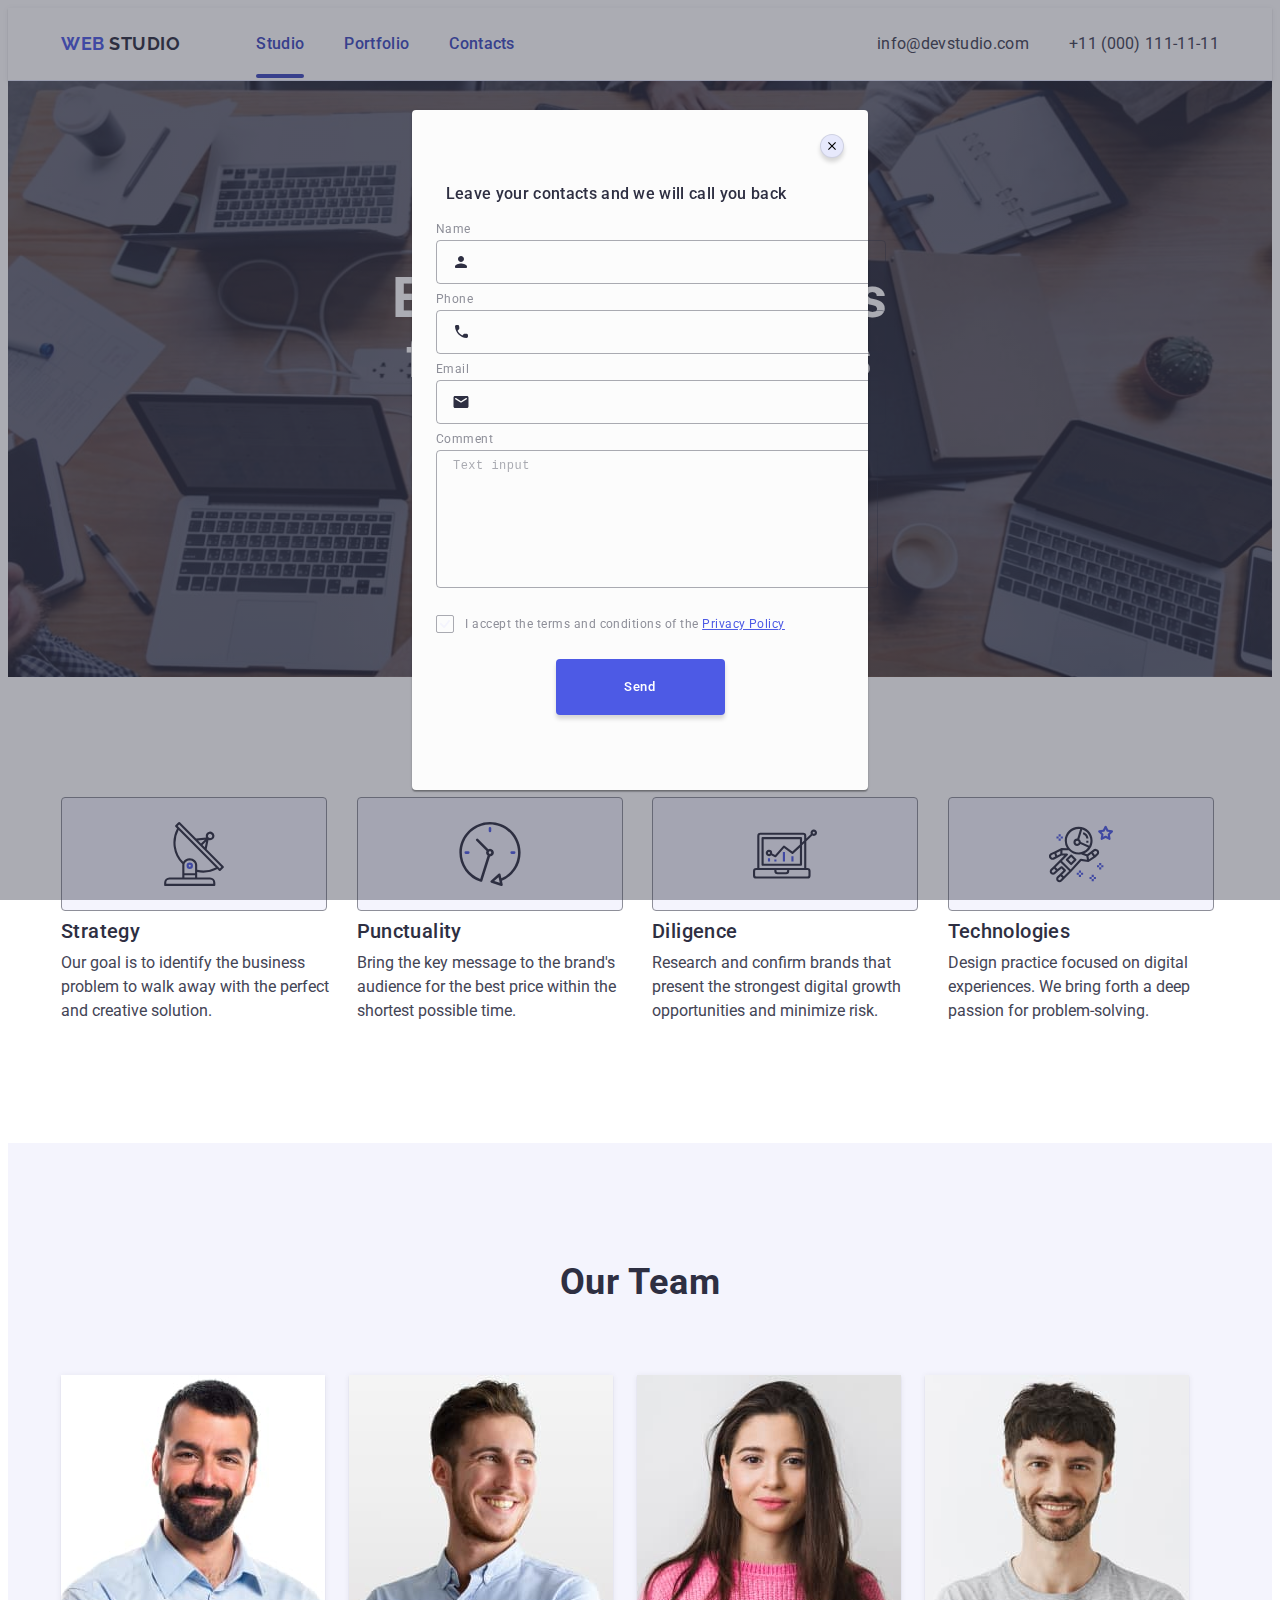
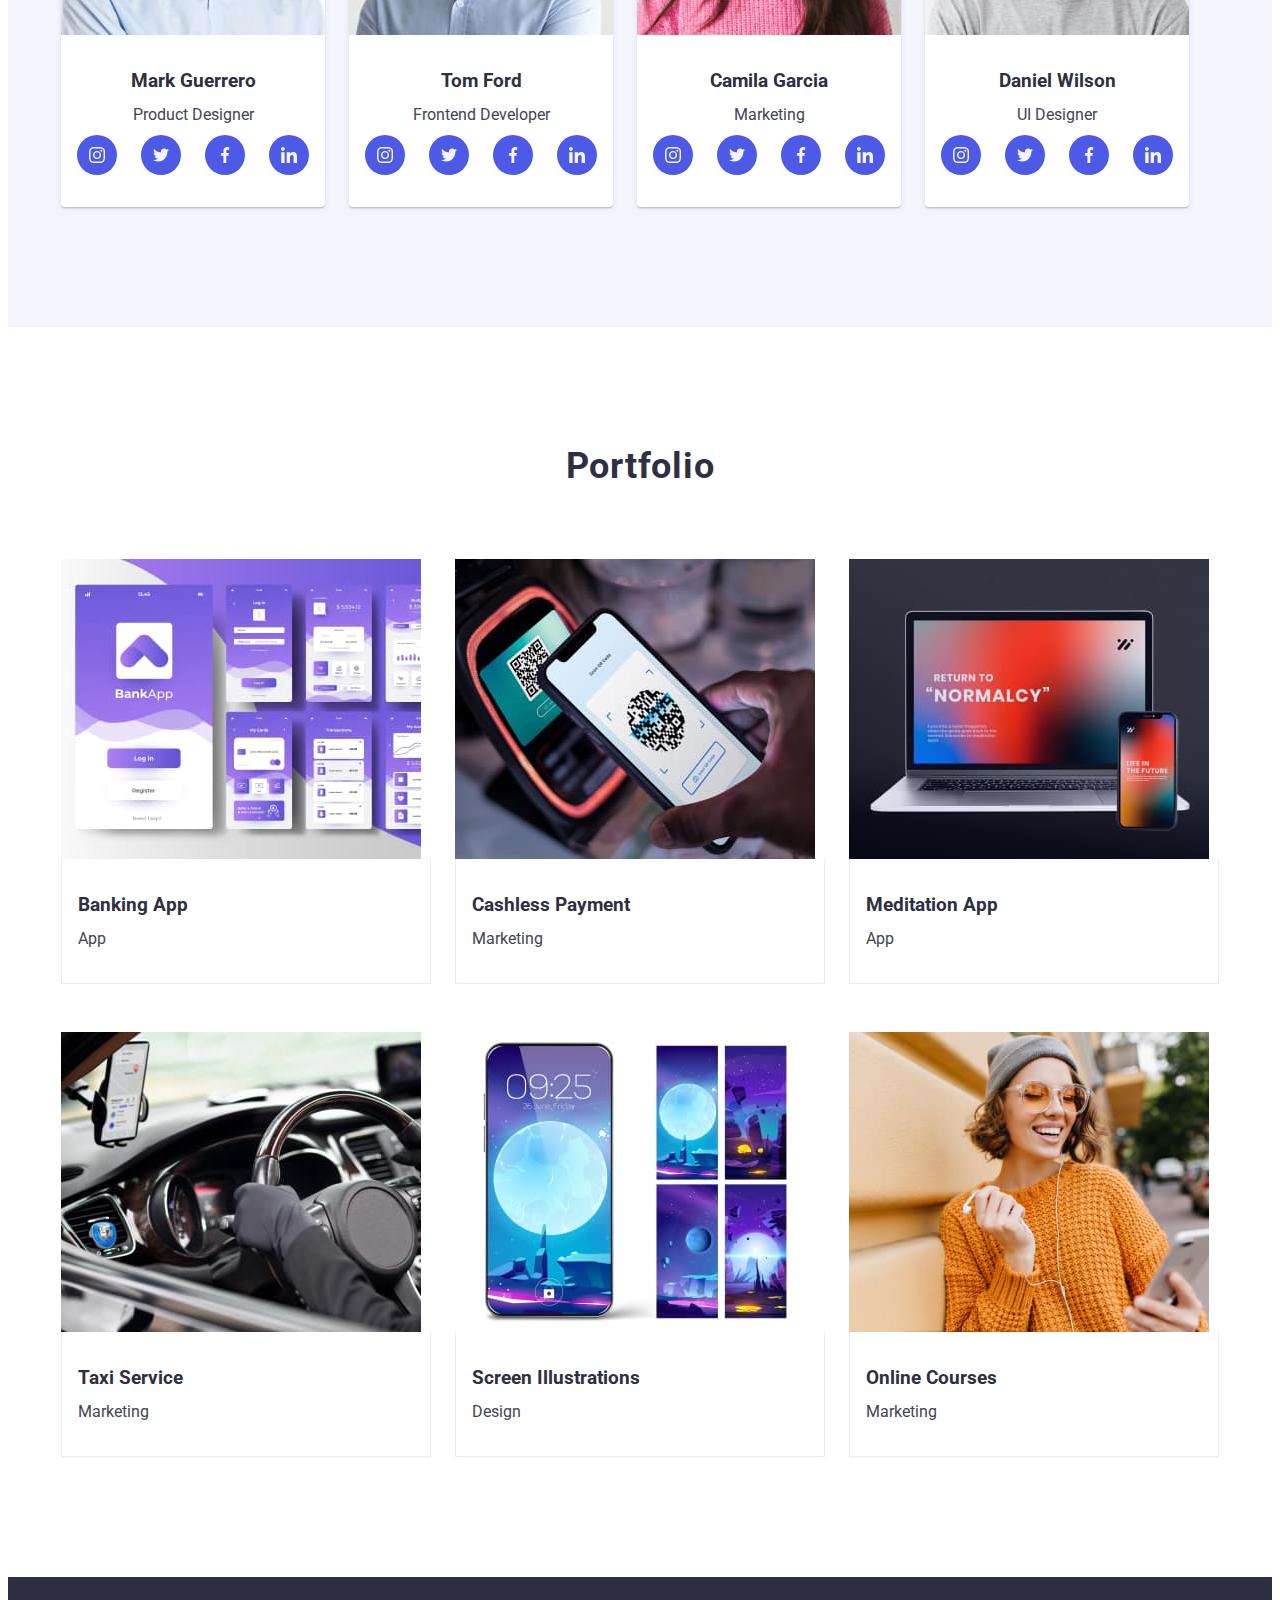
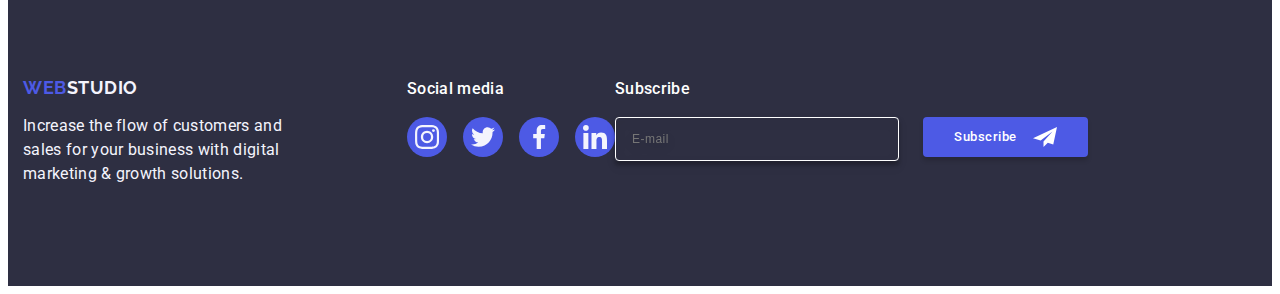
<file: index.html>
<!DOCTYPE html>
<html lang="en">
  <head>
    <meta charset="UTF-8" />
    <meta name="viewport" content="width=device-width, initial-scale=1.0" />
    <link
      rel="stylesheet"
      href="https://cdnjs.cloudflare.com/ajax/libs/modern-normalize/2.0.0/modern-normalize.min.css"
      integrity="sha512-4xo8blKMVCiXpTaLzQSLSw3KFOVPWhm/TRtuPVc4WG6kUgjH6J03IBuG7JZPkcWMxJ5huwaBpOpnwYElP/m6wg=="
      crossorigin="anonymous"
      referrerpolicy="no-referrer"
    />
    <link rel="preconnect" href="https://fonts.googleapis.com" />
    <link rel="preconnect" href="https://fonts.gstatic.com" crossorigin />
    <link
      href="https://fonts.googleapis.com/css2?family=Montserrat:wght@400;700&family=Raleway:wght@700&family=Roboto:wght@400;500;700&display=swap"
      rel="stylesheet"
    />
    <link rel="stylesheet" href="./css/styles.css" />
    <title>WebStudio</title>
  </head>
  <body>
    <header class="header">
      <div class="container header-container">
        <nav class="navigation">
          <a class="logo" href="./index.html"
            >Web <span class="logo-color link">Studio</span></a
          >
          <ul class="menu list">
            <li class="menu-item">
              <a class="menu-item-link link el-after" href="./index.html"
                >Studio</a
              >
            </li>
            <li class="menu-item">
              <a class="menu-item-link link" href="">Portfolio</a>
            </li>
            <li class="menu-item">
              <a class="menu-item-link link" href="">Contacts</a>
            </li>
          </ul>
        </nav>
        <!--address-->
        <address class="address">
          <ul class="adress-list list">
            <li>
              <a href="mailto:info@devstudio.com" class="link-address link"
                >info@devstudio.com</a
              >
            </li>
            <li>
              <a href="tel:+110001111111" class="link-address link"
                >+11 (000) 111-11-11</a
              >
            </li>
          </ul>
        </address>
      </div>
    </header>

    <main class="main-page">
      <!-- Section 1 -->

      <section class="section-one">
        <div class="container">
          <h1 class="header-one">Effective Solutions for Your Business</h1>
          <button class="button-text" type="button">Order Service</button>
        </div>
      </section>

      <!--Section 2-->
      <section class="section-two">
        <div class="container">
          <h2 class="visually-hidden">Feature</h2>
          <ul class="feature">
            <li class="feature-item">
              <div class="feature-item-icon">
                <svg width="64" height="64">
                  <use href="./images/icons.svg#icon-antenna"></use>
                </svg>
              </div>
              <h3 class="feature-components">Strategy</h3>
              <p class="body-text">
                Our goal is to identify the business problem to walk away with
                the perfect and creative solution.
              </p>
            </li>
            <li class="feature-item">
              <div class="feature-item-icon">
                <svg width="64" height="64">
                  <use href="./images/icons.svg#icon-clock"></use>
                </svg>
              </div>
              <h3 class="feature-components">Punctuality</h3>
              <p class="body-text">
                Bring the key message to the brand's audience for the best price
                within the shortest possible time.
              </p>
            </li>
            <li class="feature-item">
              <div class="feature-item-icon">
                <svg width="64" height="64">
                  <use href="./images/icons.svg#icon-diagram"></use>
                </svg>
              </div>
              <h3 class="feature-components">Diligence</h3>
              <p class="body-text">
                Research and confirm brands that present the strongest digital
                growth opportunities and minimize risk.
              </p>
            </li>
            <li class="feature-item">
              <div class="feature-item-icon">
                <svg width="64" height="64">
                  <use href="./images/icons.svg#icon-astronaut"></use>
                </svg>
              </div>
              <h3 class="feature-components">Technologies</h3>
              <p class="body-text">
                Design practice focused on digital experiences. We bring forth a
                deep passion for problem-solving.
              </p>
            </li>
          </ul>
        </div>
      </section>

      <!--Section 3-->
      <section class="section-three">
        <div class="container">
          <h2 class="header-three">Our Team</h2>
          <ul class="card">
            <li class="card-item list">
              <img
                src="./images/marcguerrero.jpg"
                alt="Mark Guerrero"
                width="264"
                height="260"
              />
              <div class="card-content">
                <h3 class="team-members">Mark Guerrero</h3>
                <p class="team-members-profession">Product Designer</p>
                <ul class="our-team-icons">
                  <li class="our-team-icons-list list">
                    <a href="" class="our-team-icons-link">
                      <svg class="social-links-icons" width="16" height="16">
                        <use href="./images/icons.svg#icon-instagram"></use>
                      </svg>
                    </a>
                  </li>
                  <li class="our-team-icons-list list">
                    <a href="" class="our-team-icons-link"
                      ><svg class="social-links-icons" width="16" height="16">
                        <use href="./images/icons.svg#icon-twitter"></use>
                      </svg>
                    </a>
                  </li>
                  <li class="our-team-icons-list list">
                    <a href="" class="our-team-icons-link"
                      ><svg class="social-links-icons" width="16" height="16">
                        <use href="./images/icons.svg#icon-facebook"></use>
                      </svg>
                    </a>
                  </li>
                  <li class="our-team-icons-list list">
                    <a href="" class="our-team-icons-link"
                      ><svg class="social-links-icons" width="16" height="16">
                        <use href="./images/icons.svg#icon-linkedin"></use>
                      </svg>
                    </a>
                  </li>
                </ul>
              </div>
            </li>
            <li class="card-item list">
              <img
                src="./images/tomford.jpg"
                alt="Tom Ford"
                width="264"
                height="260"
              />
              <div class="card-content">
                <h3 class="team-members">Tom Ford</h3>
                <p class="team-members-profession">Frontend Developer</p>
                <ul class="our-team-icons">
                  <li class="our-team-icons-list list">
                    <a href="" class="our-team-icons-link">
                      <svg class="social-links-icons" width="16" height="16">
                        <use href="./images/icons.svg#icon-instagram"></use>
                      </svg>
                    </a>
                  </li>
                  <li class="our-team-icons-list list">
                    <a href="" class="our-team-icons-link"
                      ><svg class="social-links-icons" width="16" height="16">
                        <use href="./images/icons.svg#icon-twitter"></use>
                      </svg>
                    </a>
                  </li>
                  <li class="our-team-icons-list list">
                    <a href="" class="our-team-icons-link"
                      ><svg class="social-links-icons" width="16" height="16">
                        <use href="./images/icons.svg#icon-facebook"></use>
                      </svg>
                    </a>
                  </li>
                  <li class="our-team-icons-list list">
                    <a href="" class="our-team-icons-link"
                      ><svg class="social-links-icons" width="16" height="16">
                        <use href="./images/icons.svg#icon-linkedin"></use>
                      </svg>
                    </a>
                  </li>
                </ul>
              </div>
            </li>
            <li class="card-item list">
              <img
                src="./images/camilagarcia.jpg"
                alt="Camila Garcia"
                width="264"
                height="260"
              />
              <div class="card-content">
                <h3 class="team-members">Camila Garcia</h3>
                <p class="team-members-profession">Marketing</p>
                <ul class="our-team-icons">
                  <li class="our-team-icons-list list">
                    <a href="" class="our-team-icons-link">
                      <svg class="social-links-icons" width="16" height="16">
                        <use href="./images/icons.svg#icon-instagram"></use>
                      </svg>
                    </a>
                  </li>
                  <li class="our-team-icons-list list">
                    <a href="" class="our-team-icons-link"
                      ><svg class="social-links-icons" width="16" height="16">
                        <use href="./images/icons.svg#icon-twitter"></use>
                      </svg>
                    </a>
                  </li>
                  <li class="our-team-icons-list list">
                    <a href="" class="our-team-icons-link"
                      ><svg class="social-links-icons" width="16" height="16">
                        <use href="./images/icons.svg#icon-facebook"></use>
                      </svg>
                    </a>
                  </li>
                  <li class="our-team-icons-list list">
                    <a href="" class="our-team-icons-link"
                      ><svg class="social-links-icons" width="16" height="16">
                        <use href="./images/icons.svg#icon-linkedin"></use>
                      </svg>
                    </a>
                  </li>
                </ul>
              </div>
            </li>
            <li class="card-item list">
              <img
                src="./images/danielwilson.jpg"
                alt="Daniel Wilson"
                width="264"
                height="260"
              />
              <div class="card-content">
                <h3 class="team-members">Daniel Wilson</h3>
                <p class="team-members-profession">UI Designer</p>
                <ul class="our-team-icons">
                  <li class="our-team-icons-list list">
                    <a href="" class="our-team-icons-link">
                      <svg class="social-links-icons" width="16" height="16">
                        <use href="./images/icons.svg#icon-instagram"></use>
                      </svg>
                    </a>
                  </li>
                  <li class="our-team-icons-list list">
                    <a href="" class="our-team-icons-link"
                      ><svg class="social-links-icons" width="16" height="16">
                        <use href="./images/icons.svg#icon-twitter"></use>
                      </svg>
                    </a>
                  </li>
                  <li class="our-team-icons-list list">
                    <a href="" class="our-team-icons-link"
                      ><svg class="social-links-icons" width="16" height="16">
                        <use href="./images/icons.svg#icon-facebook"></use>
                      </svg>
                    </a>
                  </li>
                  <li class="our-team-icons-list list">
                    <a href="" class="our-team-icons-link"
                      ><svg class="social-links-icons" width="16" height="16">
                        <use href="./images/icons.svg#icon-linkedin"></use>
                      </svg>
                    </a>
                  </li>
                </ul>
              </div>
            </li>
          </ul>
        </div>
      </section>

      <!--Section 4 -->
      <section class="section-four">
        <div class="container">
          <h2 class="header-four">Portfolio</h2>
          <ul class="card-portfolio">
            <li class="portfolio-list list">
              <div class="overlay-container">
                <img
                  src="./images/banking-app.jpg"
                  alt="Banking App"
                  width="360"
                  height="300"
                />
                <p class="overlay">
                  14 Stylish and User-Friendly App Design Concepts · Task
                  Manager App · Calorie Tracker App · Exotic Fruit Ecommerce App
                  · Cloud Storage App
                </p>
              </div>
              <div class="card-content-portfolio">
                <h3 class="portfolio-item">Banking App</h3>
                <p class="portfolio-item-description">App</p>
              </div>
            </li>
            <li class="portfolio-list list">
              <div class="overlay-container">
                <img
                  src="./images/cashless-payment.jpg"
                  alt="Cashless Payment"
                  width="360"
                  height="300"
                />
                <p class="overlay">
                  14 Stylish and User-Friendly App Design Concepts · Task
                  Manager App · Calorie Tracker App · Exotic Fruit Ecommerce App
                  · Cloud Storage App
                </p>
              </div>
              <div class="card-content-portfolio">
                <h3 class="portfolio-item">Cashless Payment</h3>
                <p class="portfolio-item-description">Marketing</p>
              </div>
            </li>
            <li class="portfolio-list list">
              <div class="overlay-container">
                <img
                  src="./images/meditation-app.jpg"
                  alt="Meditation App"
                  width="360"
                  height="300"
                />
                <p class="overlay">
                  14 Stylish and User-Friendly App Design Concepts · Task
                  Manager App · Calorie Tracker App · Exotic Fruit Ecommerce App
                  · Cloud Storage App
                </p>
              </div>
              <div class="card-content-portfolio">
                <h3 class="portfolio-item">Meditation App</h3>
                <p class="portfolio-item-description">App</p>
              </div>
            </li>
            <li class="portfolio-list list">
              <div class="overlay-container">
                <img
                  src="./images/taxi-service.jpg"
                  alt="Taxi Service"
                  width="360"
                  height="300"
                />
                <p class="overlay">
                  14 Stylish and User-Friendly App Design Concepts · Task
                  Manager App · Calorie Tracker App · Exotic Fruit Ecommerce App
                  · Cloud Storage App
                </p>
              </div>
              <div class="card-content-portfolio">
                <h3 class="portfolio-item">Taxi Service</h3>
                <p class="portfolio-item-description">Marketing</p>
              </div>
            </li>
            <li class="portfolio-list list">
              <div class="overlay-container">
                <img
                  src="./images/screen-illustrations.jpg"
                  alt="Screen Illustrations"
                  width="360"
                  height="300"
                />
                <p class="overlay">
                  14 Stylish and User-Friendly App Design Concepts · Task
                  Manager App · Calorie Tracker App · Exotic Fruit Ecommerce App
                  · Cloud Storage App
                </p>
              </div>
              <div class="card-content-portfolio">
                <h3 class="portfolio-item">Screen Illustrations</h3>
                <p class="portfolio-item-description">Design</p>
              </div>
            </li>
            <li class="portfolio-list list">
              <div class="overlay-container">
                <img
                  src="./images/online-courses.jpg"
                  alt="Online Courses"
                  width="360"
                  height="300"
                />
                <p class="overlay">
                  14 Stylish and User-Friendly App Design Concepts · Task
                  Manager App · Calorie Tracker App · Exotic Fruit Ecommerce App
                  · Cloud Storage App
                </p>
              </div>
              <div class="card-content-portfolio">
                <h3 class="portfolio-item">Online Courses</h3>
                <p class="portfolio-item-description">Marketing</p>
              </div>
            </li>
          </ul>
        </div>
      </section>
    </main>

    <footer class="footer">
      <div class="container-footer">
        <div class="footer-left">
          <a class="logo-footer" href="./index.html"
            >Web<span class="logo-footer-color">Studio</span></a
          >
          <p class="footer-paragraf">
            Increase the flow of customers and sales for your business with
            digital marketing & growth solutions.
          </p>
        </div>

        <div class="footer-right">
          <p class="social-footer">Social media</p>
          <ul class="footer-icons">
            <li class="our-team-icons-list list">
              <a href="https://www.instagram.com/" class="footer-icons-link"
                ><svg class="social-links-icons" width="24" height="24">
                  <use href="./images/icons.svg#icon-instagram"></use>
                </svg>
              </a>
            </li>
            <li class="our-team-icons-list list">
              <a href="https://www.twitter.com/" class="footer-icons-link"
                ><svg class="social-links-icons" width="24" height="24">
                  <use href="./images/icons.svg#icon-twitter"></use>
                </svg>
              </a>
            </li>
            <li class="our-team-icons-list list">
              <a href="https://www.facebook.com/" class="footer-icons-link"
                ><svg class="social-links-icons" width="24" height="24">
                  <use href="./images/icons.svg#icon-facebook"></use>
                </svg>
              </a>
            </li>
            <li class="our-team-icons-list list">
              <a href="https://www.linkedin.com/" class="footer-icons-link"
                ><svg class="social-links-icons" width="24" height="24">
                  <use href="./images/icons.svg#icon-linkedin"></use>
                </svg>
              </a>
            </li>
          </ul>
        </div>
        <div class="footer-subscribe-box">
          <p class="subscribe-logo">Subscribe</p>
          <form class="footer-form" name="subscribe-form">
            <label class="footer-label"
              ><input
                class="email-form"
                type="email"
                name="email"
                placeholder="E-mail"
            /></label>
            <button class="subscribe-button" type="submit">
              Subscribe
              <svg class="subscribe-icon" width="24" height="24">
                <use href="./images/icons.svg#icon-Frame"></use>
              </svg>
            </button>
          </form>
        </div>
      </div>
    </footer>

    <!--Modal-->

    <div class="backdrop is-open">
      <div class="modal">
        <button class="modal-close-btn" type="button">
          <svg
            class="modal-close-btn-icon"
            width="8"
            height="8"
            aria-label="close-icon"
          >
            <use href="./images/icons.svg#icon-close"></use>
          </svg>
        </button>
        <p class="review-form-description">
          Leave your contacts and we will call you back
        </p>
        <form class="review-form">
          <div class="review-form-field-wrapper">
            <label class="review-form-field-label" for="user-name">Name</label>
            <div class="review-form-input-wrapper">
              <input
                class="review-form-input"
                id="user-name"
                name="user-name"
                type="text"
                pattern="[a-zA-Zа-яА-ЯіІїЇєЄґҐʼ]+"
                title="John"
                required
              />
              <svg
                class="review-form-input-icon"
                width="18"
                height="24"
                aria-label="icon user"
              >
                <use href="./images/icons.svg#icon-person-black-18dp"></use>
              </svg>
            </div>
          </div>
          <div class="review-form-field-wrapper">
            <label class="review-form-field-label" for="user-tel">Phone</label>
            <div class="review-form-input-wrapper">
              <input
                class="review-form-input"
                id="user-tel"
                name="user-tel"
                type="tel"
                pattern="[0-9]{3}-[0-9]{3}-[0-9]{2}-[0-9]{2}"
                title="xxx-xxx-xx-xx"
                required
              />
              <svg
                class="review-form-input-icon"
                width="18"
                height="24"
                aria-label="icon phone"
              >
                <use href="./images/icons.svg#icon-phone-black-18dp"></use>
              </svg>
            </div>
          </div>
          <div class="review-form-field-wrapper">
            <label class="review-form-field-label" for="user-email"
              >Email</label
            >
            <div class="review-form-input-wrapper">
              <input
                class="review-form-input"
                id="user-email"
                name="user-email"
                type="email"
                required
              />
              <svg
                class="review-form-input-icon"
                width="18"
                height="24"
                aria-label="icon email"
              >
                <use href="./images/icons.svg#icon-email-black-18dp"></use>
              </svg>
            </div>
          </div>
          <div class="review-form-field-wrapper-comment">
            <label class="review-form-field-label" for="user-comment"
              >Comment</label
            >
            <textarea
              class="review-form-comment"
              id="user-comment"
              name="user-comment"
              placeholder="Text input"
              required
            ></textarea>
          </div>
          <div class="review-form-checkbox-wrapper">
            <input
              class="review-form-checkbox visually-hidden"
              id="user-privacy"
              name="user-privacy"
              type="checkbox"
              value="true"
              required
            />
            <label class="review-form-checkbox-label" for="user-privacy">
              <span class="review-form-own-checkbox">
                <svg
                  class="review-form-own-checkbox-icon"
                  width="10"
                  height="8"
                  aria-label="checkmark icon"
                >
                  <use href="./images/icons.svg#icon-checkbox"></use>
                </svg>
              </span>
              I accept the terms and conditions of the
              <a class="privacy-policy-link" href="">Privacy Policy</a>
            </label>
          </div>
          <button class="review-form-submit-btn" type="submit">Send</button>
        </form>
      </div>
    </div>
  </body>
</html>
</file>
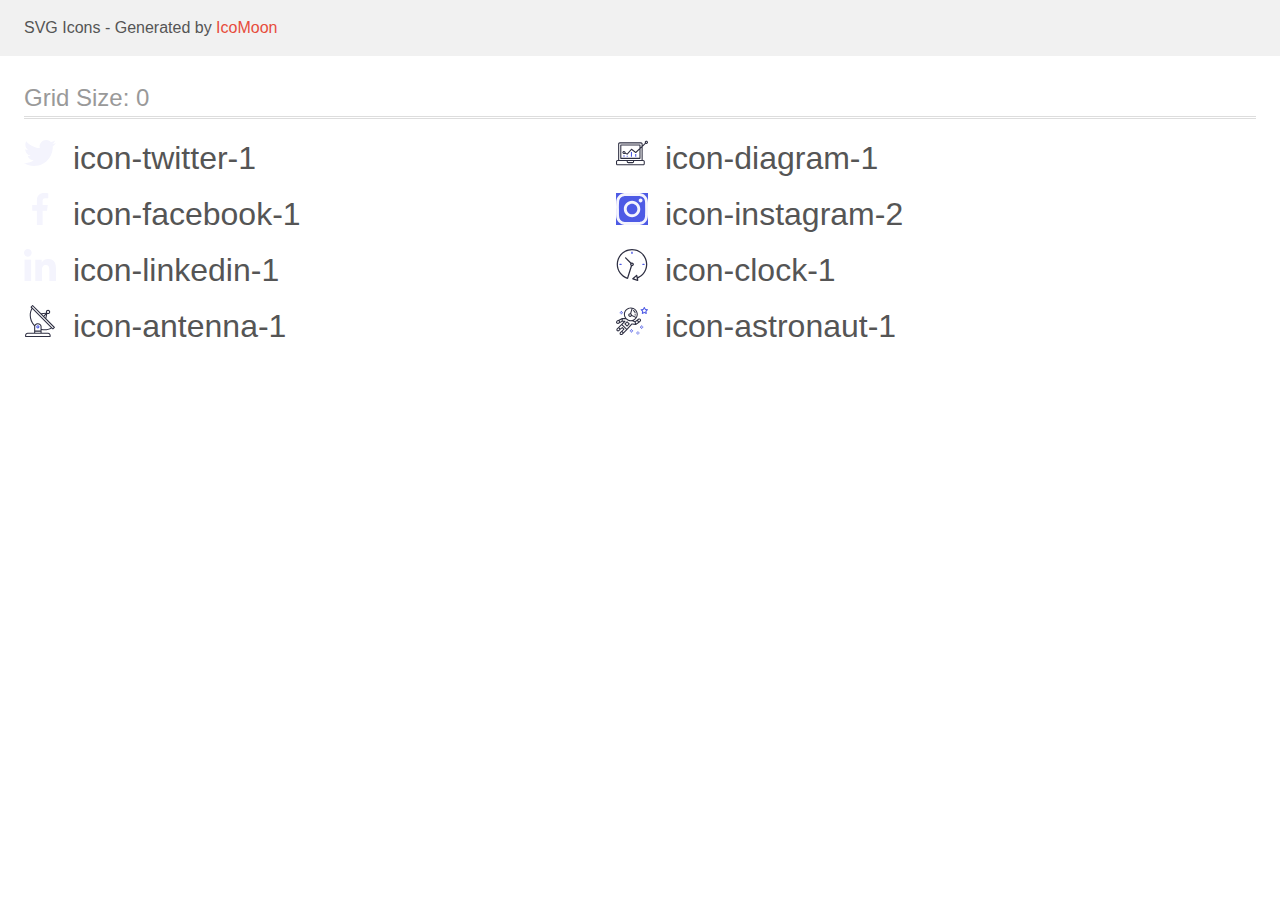
<file: images/icomoon/demo.html>
<!doctype html>
<html>
<head>
    <title>IcoMoon - SVG Icons</title>
    <meta charset="utf-8">
    <meta name="viewport" content="width=device-width, initial-scale=1">
    <link rel="stylesheet" href="demo-files/demo.css">
    <link rel="stylesheet" href="style.css">
</head>
<body>
<svg aria-hidden="true" style="position: absolute; width: 0; height: 0; overflow: hidden;" version="1.1" xmlns="http://www.w3.org/2000/svg" xmlns:xlink="http://www.w3.org/1999/xlink">
<defs>
<symbol id="icon-twitter-1" viewBox="0 0 32 32">
<path fill="#f4f4fd" style="fill: var(--color1, #f4f4fd)" d="M32 6.078c-1.19 0.522-2.458 0.868-3.78 1.036 1.36-0.812 2.398-2.088 2.886-3.626-1.268 0.756-2.668 1.29-4.16 1.588-1.204-1.282-2.92-2.076-4.792-2.076-3.632 0-6.556 2.948-6.556 6.562 0 0.52 0.044 1.020 0.152 1.496-5.454-0.266-10.28-2.88-13.522-6.862-0.566 0.982-0.898 2.106-0.898 3.316 0 2.272 1.17 4.286 2.914 5.452-1.054-0.020-2.088-0.326-2.964-0.808 0 0.020 0 0.046 0 0.072 0 3.188 2.274 5.836 5.256 6.446-0.534 0.146-1.116 0.216-1.72 0.216-0.42 0-0.844-0.024-1.242-0.112 0.85 2.598 3.262 4.508 6.13 4.57-2.232 1.746-5.066 2.798-8.134 2.798-0.538 0-1.054-0.024-1.57-0.090 2.906 1.874 6.35 2.944 10.064 2.944 12.072 0 18.672-10 18.672-18.668 0-0.29-0.010-0.57-0.024-0.848 1.302-0.924 2.396-2.078 3.288-3.406z"></path>
</symbol>
<symbol id="icon-diagram-1" viewBox="0 0 32 32">
<path fill="#4d5ae5" style="fill: var(--color2, #4d5ae5)" d="M14.925 14.965h1.066v4.798h-1.066v-4.797z"></path>
<path fill="#4d5ae5" style="fill: var(--color2, #4d5ae5)" d="M19.19 17.097h1.066v2.665h-1.066v-2.665z"></path>
<path fill="#4d5ae5" style="fill: var(--color2, #4d5ae5)" d="M10.661 18.696h1.066v1.066h-1.066v-1.066z"></path>
<path fill="#4d5ae5" style="fill: var(--color2, #4d5ae5)" d="M7.463 18.163h1.066v1.599h-1.066v-1.599z"></path>
<path fill="#2e2f42" style="fill: var(--color3, #2e2f42)" d="M1.599 28.291h25.587c0.883 0 1.599-0.716 1.599-1.599v-2.132c0-0.883-0.716-1.599-1.599-1.599h-0.533v-13.293l3.028-2.868c0.703 0.346 1.553 0.136 2.013-0.499s0.396-1.508-0.152-2.068-1.42-0.644-2.065-0.198c-0.644 0.446-0.873 1.292-0.542 2.002l-2.281 2.163v-1.23c0-0.883-0.716-1.599-1.599-1.599h-21.322c-0.883 0-1.599 0.716-1.599 1.599v15.992h-0.533c-0.883 0-1.599 0.716-1.599 1.599v2.132c0 0.883 0.716 1.599 1.599 1.599zM30.384 4.837c0.294 0 0.533 0.239 0.533 0.533s-0.239 0.533-0.533 0.533c-0.294 0-0.533-0.239-0.533-0.533s0.239-0.533 0.533-0.533zM3.198 6.969c0-0.294 0.239-0.533 0.533-0.533h21.322c0.294 0 0.533 0.239 0.533 0.533v2.239l-1.066 1.013v-2.186c0-0.294-0.239-0.533-0.533-0.533h-19.19c-0.294 0-0.533 0.239-0.533 0.533v13.326c0 0.294 0.239 0.533 0.533 0.533h19.19c0.294 0 0.533-0.239 0.533-0.533v-9.674l1.066-1.010v12.284h-22.388v-15.992zM7.996 13.899c-0.721-0.002-1.354 0.478-1.546 1.174s0.105 1.433 0.725 1.801c0.62 0.368 1.41 0.276 1.928-0.226l1.853 0.93c0.215 0.108 0.476 0.057 0.636-0.123l3.939-4.431 3.872 2.901c0.208 0.156 0.498 0.139 0.686-0.039l3.365-3.188v8.131h-18.124v-12.26h18.124v2.66l-3.771 3.572-3.904-2.927c-0.222-0.166-0.534-0.135-0.718 0.072l-3.993 4.493-1.493-0.746c0.011-0.064 0.018-0.129 0.020-0.193 0-0.883-0.716-1.599-1.599-1.599zM8.529 15.498c0 0.294-0.239 0.533-0.533 0.533s-0.533-0.239-0.533-0.533c0-0.294 0.239-0.533 0.533-0.533s0.533 0.239 0.533 0.533zM11.727 24.027h5.331v0.533c0 0.294-0.239 0.533-0.533 0.533h-4.264c-0.294 0-0.533-0.239-0.533-0.533v-0.533zM1.066 24.56c0-0.294 0.239-0.533 0.533-0.533h9.062v0.533c0 0.883 0.716 1.599 1.599 1.599h4.264c0.883 0 1.599-0.716 1.599-1.599v-0.533h9.062c0.294 0 0.533 0.239 0.533 0.533v2.132c0 0.294-0.239 0.533-0.533 0.533h-25.587c-0.294 0-0.533-0.239-0.533-0.533v-2.132z"></path>
</symbol>
<symbol id="icon-facebook-1" viewBox="0 0 32 32">
<path fill="#f4f4fd" style="fill: var(--color1, #f4f4fd)" d="M21.329 5.313h2.921v-5.088c-0.504-0.069-2.237-0.225-4.256-0.225-4.212 0-7.097 2.649-7.097 7.519v4.481h-4.648v5.688h4.648v14.312h5.699v-14.311h4.46l0.708-5.688h-5.169v-3.919c0.001-1.644 0.444-2.769 2.735-2.769z"></path>
</symbol>
<symbol id="icon-instagram-2" viewBox="0 0 32 32">
<path fill="#e5e5e5" style="fill: var(--color4, #e5e5e5)" d="M0 0h32v32h-32v-32z"></path>
<path fill="#fff" style="fill: var(--color5, #fff)" d="M-368-3472h2880v6936h-2880v-6936z"></path>
<path fill="#f4f4fd" style="fill: var(--color1, #f4f4fd)" d="M-368-1200h2880v1560h-2880v-1560z"></path>
<path fill="#fff" style="fill: var(--color5, #fff)" d="M-56-736h528v848c0 4.418-3.582 8-8 8h-512c-4.418 0-8-3.582-8-8v-848z"></path>
<path fill="#4d5ae5" style="fill: var(--color2, #4d5ae5)" d="M56 16c0 11.046-4.477 21.046-11.716 28.284s-17.239 11.716-28.284 11.716c-11.046 0-21.046-4.477-28.284-11.716s-11.716-17.239-11.716-28.284c0-11.046 4.477-21.046 11.716-28.284s17.239-11.716 28.284-11.716c11.046 0 21.046 4.477 28.284 11.716s11.716 17.239 11.716 28.284z"></path>
<path fill="#f4f4fd" style="fill: var(--color1, #f4f4fd)" d="M31.969 9.408c-0.075-1.7-0.35-2.869-0.744-3.882-0.406-1.075-1.031-2.038-1.85-2.838-0.8-0.813-1.769-1.444-2.832-1.844-1.019-0.394-2.182-0.669-3.882-0.744-1.713-0.081-2.257-0.1-6.601-0.1s-4.888 0.019-6.595 0.094c-1.7 0.075-2.869 0.35-3.882 0.744-1.075 0.406-2.038 1.031-2.838 1.85-0.813 0.8-1.444 1.769-1.844 2.832-0.394 1.019-0.669 2.182-0.744 3.882-0.081 1.713-0.1 2.257-0.1 6.601s0.019 4.888 0.094 6.595c0.075 1.7 0.35 2.869 0.744 3.882 0.406 1.075 1.038 2.038 1.85 2.838 0.8 0.813 1.769 1.444 2.832 1.844 1.019 0.394 2.182 0.669 3.882 0.744 1.706 0.075 2.25 0.094 6.595 0.094s4.888-0.019 6.595-0.094c1.7-0.075 2.869-0.35 3.882-0.744 2.151-0.831 3.851-2.532 4.682-4.682 0.394-1.019 0.669-2.182 0.744-3.882 0.075-1.707 0.094-2.25 0.094-6.595s-0.006-4.888-0.081-6.595zM29.087 22.473c-0.069 1.563-0.331 2.407-0.55 2.969-0.538 1.394-1.644 2.5-3.038 3.038-0.563 0.219-1.413 0.481-2.969 0.55-1.688 0.075-2.194 0.094-6.464 0.094s-4.782-0.019-6.464-0.094c-1.563-0.069-2.407-0.331-2.969-0.55-0.694-0.256-1.325-0.663-1.838-1.194-0.531-0.519-0.938-1.144-1.194-1.838-0.219-0.563-0.481-1.413-0.55-2.969-0.075-1.688-0.094-2.194-0.094-6.464s0.019-4.782 0.094-6.464c0.069-1.563 0.331-2.407 0.55-2.969 0.256-0.694 0.663-1.325 1.2-1.838 0.519-0.531 1.144-0.938 1.838-1.194 0.563-0.219 1.413-0.481 2.969-0.55 1.688-0.075 2.194-0.094 6.464-0.094 4.276 0 4.782 0.019 6.464 0.094 1.563 0.069 2.407 0.331 2.969 0.55 0.694 0.256 1.325 0.662 1.838 1.194 0.531 0.519 0.938 1.144 1.194 1.838 0.219 0.563 0.481 1.413 0.55 2.969 0.075 1.688 0.094 2.194 0.094 6.464s-0.019 4.77-0.094 6.458z"></path>
<path fill="#f4f4fd" style="fill: var(--color1, #f4f4fd)" d="M16.059 7.783c-4.538 0-8.22 3.682-8.22 8.22s3.682 8.22 8.22 8.22c4.538 0 8.22-3.682 8.22-8.22s-3.682-8.22-8.22-8.22zM16.059 21.335c-2.944 0-5.332-2.388-5.332-5.332s2.388-5.332 5.332-5.332c2.944 0 5.332 2.388 5.332 5.332s-2.388 5.332-5.332 5.332z"></path>
<path fill="#f4f4fd" style="fill: var(--color1, #f4f4fd)" d="M26.524 7.458c0 1.060-0.859 1.919-1.919 1.919s-1.919-0.859-1.919-1.919c0-1.060 0.859-1.919 1.919-1.919s1.919 0.859 1.919 1.919z"></path>
</symbol>
<symbol id="icon-linkedin-1" viewBox="0 0 32 32">
<path fill="#f4f4fd" style="fill: var(--color1, #f4f4fd)" d="M31.992 32v-0.001h0.008v-11.736c0-5.741-1.236-10.164-7.948-10.164-3.227 0-5.392 1.771-6.276 3.449h-0.093v-2.913h-6.364v21.364h6.627v-10.579c0-2.785 0.528-5.479 3.977-5.479 3.399 0 3.449 3.179 3.449 5.657v10.401h6.62z"></path>
<path fill="#f4f4fd" style="fill: var(--color1, #f4f4fd)" d="M0.528 10.636h6.635v21.364h-6.635v-21.364z"></path>
<path fill="#f4f4fd" style="fill: var(--color1, #f4f4fd)" d="M3.843-0c-2.121 0-3.843 1.721-3.843 3.843s1.721 3.879 3.843 3.879c2.121 0 3.843-1.757 3.843-3.879-0.001-2.121-1.723-3.843-3.843-3.843v0z"></path>
</symbol>
<symbol id="icon-clock-1" viewBox="0 0 32 32">
<path fill="#2e2f42" style="fill: var(--color3, #2e2f42)" d="M31.297 15.301c-0.002-8.452-6.855-15.303-15.308-15.301s-15.303 6.855-15.301 15.308c0.001 6.658 4.307 12.551 10.649 14.576 0.061 0.019 0.124 0.029 0.187 0.029 0.121-0 0.239-0.032 0.342-0.094 0.135-0.080 0.236-0.207 0.283-0.356l3.865-12.25c1.057-0.005 1.909-0.866 1.903-1.923s-0.866-1.909-1.923-1.903c-0.284 0.001-0.565 0.067-0.82 0.191l-5.106-5.107c-0.253-0.245-0.657-0.238-0.902 0.016-0.239 0.247-0.239 0.639 0 0.886l5.103 5.109c-0.392 0.799-0.168 1.764 0.536 2.309l-3.683 11.673c-7.278-2.681-11.004-10.754-8.323-18.032s10.754-11.004 18.032-8.323c7.278 2.681 11.004 10.754 8.323 18.032-1.31 3.556-4.001 6.431-7.462 7.973l-0.398-1.874c-0.073-0.345-0.411-0.565-0.756-0.492-0.109 0.023-0.209 0.074-0.293 0.148l-3.837 3.426c-0.263 0.234-0.287 0.637-0.052 0.9 0.076 0.085 0.174 0.149 0.283 0.184l4.899 1.564c0.335 0.108 0.694-0.077 0.802-0.412 0.034-0.106 0.040-0.219 0.017-0.328l-0.391-1.839c5.664-2.388 9.342-7.942 9.329-14.089zM15.992 14.664c0.352 0 0.638 0.286 0.638 0.638s-0.286 0.638-0.638 0.638c-0.352 0-0.638-0.285-0.638-0.638s0.285-0.638 0.638-0.638zM18.093 29.528l2.184-1.948 0.603 2.84-2.787-0.892z"></path>
<path fill="#4d5ae5" style="fill: var(--color2, #4d5ae5)" d="M15.354 3.185v1.275c0 0.352 0.285 0.638 0.638 0.638s0.638-0.285 0.638-0.638v-1.275c0-0.352-0.286-0.638-0.638-0.638s-0.638 0.286-0.638 0.638z"></path>
<path fill="#4d5ae5" style="fill: var(--color2, #4d5ae5)" d="M3.876 14.664c-0.352 0-0.638 0.286-0.638 0.638s0.285 0.638 0.638 0.638h1.275c0.352 0 0.638-0.285 0.638-0.638s-0.285-0.638-0.638-0.638h-1.275z"></path>
<path fill="#4d5ae5" style="fill: var(--color2, #4d5ae5)" d="M28.108 15.939c0.352 0 0.638-0.285 0.638-0.638s-0.285-0.638-0.638-0.638h-1.275c-0.352 0-0.638 0.286-0.638 0.638s0.286 0.638 0.638 0.638h1.275z"></path>
</symbol>
<symbol id="icon-antenna-1" viewBox="0 0 32 32">
<path fill="#2e2f42" style="fill: var(--color3, #2e2f42)" d="M30.773 22.098l-8.443-8.505 0.937-4.615c0.242 0.094 0.499 0.144 0.758 0.146h0.006c1.192 0.014 2.17-0.941 2.184-2.133s-0.941-2.17-2.133-2.184c-1.192-0.014-2.17 0.941-2.184 2.133-0.003 0.255 0.039 0.509 0.125 0.749l-4.96 0.605-8.091-8.133c-0.099-0.101-0.235-0.159-0.377-0.16-0.14 0.001-0.274 0.056-0.373 0.155l-1.513 1.504c-0.208 0.208-0.208 0.546 0 0.754l0.814 0.826c-3.153 5.798-2.129 12.978 2.519 17.663 0.043 0.041 0.092 0.074 0.146 0.098-0.034 0.18-0.051 0.364-0.052 0.547v6.187h-6.4c-1.472 0.002-2.665 1.195-2.667 2.667v1.067c0 0.295 0.239 0.533 0.533 0.533h24.533c0.295 0 0.533-0.239 0.533-0.533v-1.067c-0.002-1.472-1.195-2.665-2.667-2.667h-6.4v-2.742c1.003 0.21 2.024 0.317 3.049 0.32 2.458-0.003 4.877-0.615 7.040-1.783l0.818 0.823c0.099 0.101 0.235 0.159 0.377 0.16 0.14-0.001 0.274-0.056 0.373-0.155l1.513-1.504c0.208-0.208 0.208-0.546 0-0.754zM23.28 6.233c0.418-0.415 1.093-0.414 1.509 0.004s0.414 1.093-0.004 1.508c-0.2 0.199-0.47 0.31-0.752 0.31h-0.003c-0.589-0.003-1.064-0.483-1.061-1.072 0.002-0.282 0.115-0.552 0.314-0.751h-0.002zM22.024 9.738l-0.598 2.946-1.175-1.182 1.774-1.763zM21.419 8.836l-1.92 1.909-1.485-1.493 3.405-0.415zM24.004 28.8c0.884 0 1.6 0.716 1.6 1.6v0.533h-23.467v-0.533c0-0.884 0.716-1.6 1.6-1.6h20.267zM16.537 26.667v1.067h-5.333v-1.067h5.333zM11.204 25.6v-4.053c0-1.294 1.196-2.347 2.667-2.347s2.667 1.053 2.667 2.347v4.053h-5.333zM17.604 23.904v-2.357c0-1.882-1.675-3.413-3.733-3.413-1.331-0.020-2.576 0.657-3.281 1.786-4.058-4.274-4.971-10.645-2.279-15.887l18.602 18.708c-2.872 1.461-6.165 1.873-9.309 1.163zM28.893 23.22l-21.057-21.181 0.755-0.752 7.935 7.98c0.004 0 0.006 0.007 0.010 0.010l13.115 13.191-0.757 0.752z"></path>
<path fill="#4d5ae5" style="fill: var(--color2, #4d5ae5)" d="M13.876 20.267h-0.005c-0.884-0.001-1.601 0.714-1.602 1.598s0.714 1.601 1.598 1.602h0.005c0.884 0.001 1.601-0.714 1.602-1.598s-0.714-1.601-1.598-1.602zM14.249 22.245c-0.1 0.1-0.236 0.156-0.378 0.155-0.295-0.002-0.532-0.242-0.531-0.536 0.001-0.141 0.057-0.276 0.157-0.375s0.233-0.154 0.373-0.155c0.295 0.002 0.532 0.242 0.531 0.536-0.001 0.141-0.057 0.276-0.157 0.375h0.005z"></path>
</symbol>
<symbol id="icon-astronaut-1" viewBox="0 0 32 32">
<path fill="#4d5ae5" style="fill: var(--color2, #4d5ae5)" d="M31.974 4.524c-0.063-0.193-0.229-0.333-0.43-0.363l-1.91-0.278-0.855-1.731c-0.179-0.365-0.777-0.365-0.956 0l-0.855 1.731-1.91 0.278c-0.201 0.029-0.367 0.17-0.431 0.363-0.062 0.193-0.011 0.405 0.135 0.547l1.383 1.348-0.326 1.903c-0.034 0.2 0.048 0.402 0.212 0.522 0.166 0.121 0.382 0.135 0.562 0.040l1.709-0.899 1.709 0.899c0.078 0.041 0.164 0.061 0.249 0.061 0.11 0 0.221-0.034 0.314-0.102 0.164-0.119 0.246-0.322 0.212-0.522l-0.326-1.903 1.383-1.348c0.145-0.142 0.197-0.354 0.135-0.547zM29.511 5.851c-0.125 0.122-0.183 0.299-0.153 0.472l0.191 1.114-1-0.526c-0.078-0.041-0.163-0.061-0.249-0.061s-0.17 0.020-0.249 0.061l-1.001 0.526 0.191-1.114c0.030-0.173-0.028-0.349-0.153-0.472l-0.81-0.789 1.119-0.163c0.174-0.025 0.324-0.134 0.402-0.292l0.5-1.013 0.5 1.013c0.078 0.157 0.228 0.267 0.402 0.292l1.119 0.163-0.809 0.789z"></path>
<path fill="#4d5ae5" style="fill: var(--color2, #4d5ae5)" d="M26.133 20.522h-1.067v1.067h1.067v-1.067z"></path>
<path fill="#4d5ae5" style="fill: var(--color2, #4d5ae5)" d="M26.133 22.656h-1.067v1.067h1.067v-1.067z"></path>
<path fill="#4d5ae5" style="fill: var(--color2, #4d5ae5)" d="M27.2 21.589h-1.067v1.067h1.067v-1.067z"></path>
<path fill="#4d5ae5" style="fill: var(--color2, #4d5ae5)" d="M25.067 21.589h-1.067v1.067h1.067v-1.067z"></path>
<path fill="#4d5ae5" style="fill: var(--color2, #4d5ae5)" d="M22.4 26.389h-1.067v1.067h1.067v-1.067z"></path>
<path fill="#4d5ae5" style="fill: var(--color2, #4d5ae5)" d="M22.4 28.522h-1.067v1.067h1.067v-1.067z"></path>
<path fill="#4d5ae5" style="fill: var(--color2, #4d5ae5)" d="M23.467 27.456h-1.067v1.067h1.067v-1.067z"></path>
<path fill="#4d5ae5" style="fill: var(--color2, #4d5ae5)" d="M21.333 27.456h-1.067v1.067h1.067v-1.067z"></path>
<path fill="#4d5ae5" style="fill: var(--color2, #4d5ae5)" d="M16 24.256h-1.067v1.067h1.067v-1.067z"></path>
<path fill="#4d5ae5" style="fill: var(--color2, #4d5ae5)" d="M16 26.389h-1.067v1.067h1.067v-1.067z"></path>
<path fill="#4d5ae5" style="fill: var(--color2, #4d5ae5)" d="M17.067 25.322h-1.067v1.067h1.067v-1.067z"></path>
<path fill="#4d5ae5" style="fill: var(--color2, #4d5ae5)" d="M14.933 25.322h-1.067v1.067h1.067v-1.067z"></path>
<path fill="#4d5ae5" style="fill: var(--color2, #4d5ae5)" d="M5.867 6.122h-1.067v1.067h1.067v-1.067z"></path>
<path fill="#4d5ae5" style="fill: var(--color2, #4d5ae5)" d="M5.867 8.255h-1.067v1.067h1.067v-1.067z"></path>
<path fill="#4d5ae5" style="fill: var(--color2, #4d5ae5)" d="M6.933 7.189h-1.067v1.067h1.067v-1.067z"></path>
<path fill="#4d5ae5" style="fill: var(--color2, #4d5ae5)" d="M4.8 7.189h-1.067v1.067h1.067v-1.067z"></path>
<path fill="#2e2f42" style="fill: var(--color3, #2e2f42)" d="M24.715 14.159c-0.287-0.388-0.709-0.637-1.188-0.705-0.481-0.068-0.956 0.058-1.34 0.352l-1.252 0.96-1.898 1.417-1.358-0.541c2.421-1.086 4.114-3.508 4.114-6.32 0-3.823-3.123-6.933-6.961-6.933s-6.961 3.11-6.961 6.933c0 1.386 0.414 2.674 1.12 3.758l-2.764-0.024c-0.002 0-0.003 0-0.005 0-0.009 0-0.015 0.004-0.023 0.005-0.053 0.002-0.105 0.013-0.155 0.031-0.013 0.005-0.026 0.008-0.038 0.013-0.006 0.003-0.013 0.003-0.019 0.006l-3.233 1.596c-0.001 0-0.001 0-0.001 0.001l-1.893 0.911c-0.021 0.009-0.042 0.021-0.063 0.035-0.755 0.502-1.012 1.489-0.598 2.295 0.22 0.429 0.595 0.745 1.056 0.889 0.178 0.055 0.359 0.083 0.539 0.083 0.29 0 0.577-0.071 0.839-0.211l1.388-0.738 2.264-1.169 1.357-0.008-5.442 5.416c-0.001 0.001-0.001 0.001-0.002 0.001l-1.339 1.333c-0.316 0.315-0.49 0.732-0.49 1.178s0.174 0.863 0.49 1.179c0.325 0.323 0.752 0.485 1.179 0.485s0.854-0.162 1.18-0.485l1.314-1.309 1.741-1.3 0.901 0.897-1.762 1.754c-0 0.001-0.001 0.001-0.002 0.001l-1.339 1.333c-0.316 0.315-0.49 0.732-0.49 1.178s0.174 0.863 0.49 1.179c0.325 0.323 0.753 0.485 1.18 0.485s0.855-0.162 1.18-0.485l3.482-3.467c0.001-0.001 0.001-0.001 0.001-0.002l1.010-1-0.004-0.004c0.006-0.006 0.015-0.009 0.022-0.015l5.166-5.658 3.471 0.494c0.025 0.004 0.050 0.005 0.075 0.005 0.065 0 0.127-0.015 0.187-0.038 0.018-0.006 0.033-0.015 0.050-0.023 0.019-0.010 0.039-0.015 0.058-0.027l3.213-2.133c0.012-0.008 0.018-0.021 0.029-0.029 0.013-0.010 0.029-0.014 0.041-0.026l1.271-1.191c0.662-0.62 0.753-1.635 0.212-2.362zM2.13 17.77c-0.173 0.093-0.37 0.111-0.558 0.052-0.187-0.058-0.338-0.186-0.427-0.358-0.161-0.314-0.068-0.695 0.214-0.902l1.314-0.632 0.449 1.313-0.992 0.527zM5.628 15.942l-1.548 0.8-0.439-1.283 2.027-1.001-0.040 1.484zM20.727 9.322c0 0.918-0.219 1.785-0.599 2.559l-4.181-1.899c-0.044-0.573-0.341-1.075-0.788-1.388l1.464-4.86c2.378 0.756 4.105 2.974 4.105 5.588zM8.938 9.322c0-3.235 2.644-5.867 5.894-5.867 0.253 0 0.5 0.021 0.745 0.052l-1.432 4.754c-0.019-0.001-0.037-0.006-0.057-0.006-1.033 0-1.873 0.837-1.873 1.867s0.84 1.867 1.873 1.867c0.694 0 1.294-0.383 1.618-0.945l3.862 1.755c-1.075 1.446-2.795 2.39-4.737 2.39-3.25 0-5.894-2.632-5.894-5.867zM14.894 10.122c0 0.441-0.362 0.8-0.806 0.8s-0.806-0.359-0.806-0.8c0-0.441 0.362-0.8 0.806-0.8s0.806 0.359 0.806 0.8zM2.465 25.146c-0.236 0.234-0.619 0.234-0.854 0.001-0.114-0.114-0.176-0.263-0.176-0.423s0.062-0.309 0.176-0.421l0.962-0.958 0.851 0.848-0.959 0.955zM5.679 28.88c-0.236 0.234-0.619 0.235-0.855 0.001-0.114-0.114-0.176-0.263-0.176-0.423s0.062-0.309 0.176-0.421l0.963-0.959 0.852 0.848-0.96 0.955zM9.16 25.411c-0.001 0-0.001 0-0.002 0.001l-1.765 1.76-0.852-0.848 1.763-1.755c0 0 0 0 0-0s0.001-0.001 0.002-0.001c0.040-0.040 0.065-0.088 0.090-0.135 0.007-0.014 0.020-0.026 0.026-0.040 0.017-0.041 0.019-0.085 0.026-0.129 0.003-0.025 0.014-0.047 0.014-0.073 0-0.036-0.013-0.070-0.020-0.106-0.006-0.032-0.006-0.065-0.019-0.095-0.020-0.050-0.055-0.094-0.091-0.138-0.010-0.012-0.014-0.027-0.025-0.038 0 0 0 0-0.001 0s-0.001-0.002-0.001-0.002l-1.607-1.6c-0.017-0.017-0.039-0.024-0.058-0.038-0.028-0.022-0.055-0.042-0.087-0.058-0.030-0.015-0.061-0.024-0.093-0.033-0.034-0.010-0.067-0.017-0.103-0.020-0.033-0.002-0.063 0.001-0.095 0.005-0.036 0.004-0.069 0.009-0.104 0.020-0.034 0.011-0.063 0.027-0.094 0.045-0.020 0.011-0.042 0.015-0.061 0.029l-1.773 1.324-0.901-0.897 2.399-2.386 4.361 4.289-0.928 0.919zM15.979 18.394c-0.015-0.002-0.030 0.004-0.045 0.003-0.039-0.002-0.076 0.001-0.115 0.007-0.030 0.005-0.059 0.011-0.088 0.021-0.034 0.012-0.065 0.028-0.097 0.047-0.030 0.018-0.057 0.037-0.083 0.061-0.013 0.011-0.028 0.017-0.040 0.029l-4.698 5.146-4.328-4.257 2.833-2.818c0.209-0.208 0.21-0.546 0.002-0.755-0.105-0.105-0.243-0.157-0.381-0.156v-0.001l-2.219 0.013 0.028-1.607 3.104 0.027c1.265 1.294 3.029 2.101 4.981 2.101 0.437 0 0.864-0.045 1.279-0.123 0.040 0.032 0.079 0.065 0.13 0.085l2.41 0.96 0.152 0.758 0.178 0.885-3.003-0.427zM20.020 18.572l-0.313-1.558 1.446-1.080 0.947 1.257-2.080 1.381zM23.774 15.741l-0.838 0.785-0.931-1.236 0.831-0.637c0.155-0.119 0.351-0.168 0.543-0.143 0.193 0.027 0.364 0.128 0.48 0.284 0.217 0.292 0.18 0.699-0.085 0.947z"></path>
<path fill="#2e2f42" style="fill: var(--color3, #2e2f42)" d="M13.602 18.544l-2.143-2.133c-0.207-0.207-0.545-0.207-0.753 0l-2.142 2.133c-0.1 0.101-0.157 0.236-0.157 0.378s0.056 0.278 0.157 0.378l2.142 2.133c0.104 0.103 0.241 0.155 0.377 0.155s0.273-0.052 0.376-0.155l2.143-2.133c0.1-0.1 0.157-0.236 0.157-0.378s-0.057-0.278-0.157-0.378zM11.083 20.303l-1.387-1.381 1.387-1.381 1.387 1.381-1.387 1.381z"></path>
<path fill="#2e2f42" style="fill: var(--color3, #2e2f42)" d="M17.164 5.071l-0.258 1.036c0.071 0.018 1.738 0.452 1.738 2.149h1.067c-0-2.017-1.666-2.965-2.547-3.185z"></path>
<path fill="#2e2f42" style="fill: var(--color3, #2e2f42)" d="M19.711 9.322h-1.067v1.067h1.067v-1.067z"></path>
</symbol>
</defs>
</svg>

<header class="bgc1 clearfix">
<div class="mhl">
    <p>SVG Icons - Generated by <a href="https://icomoon.io/app">IcoMoon</a></p>
</div>
</header>
    <div class="clearfix mhl ptl">
        <h1 class="mvm mtn fgc1">Grid Size: 0</h1>
        <div class="glyph fs1">
            <div class="clearfix pbs">
                <svg class="icon icon-twitter-1"><use xlink:href="#icon-twitter-1"></use></svg><span class="name"> icon-twitter-1</span>
            </div>
        </div>
        <div class="glyph fs1">
            <div class="clearfix pbs">
                <svg class="icon icon-diagram-1"><use xlink:href="#icon-diagram-1"></use></svg><span class="name"> icon-diagram-1</span>
            </div>
        </div>
        <div class="glyph fs1">
            <div class="clearfix pbs">
                <svg class="icon icon-facebook-1"><use xlink:href="#icon-facebook-1"></use></svg><span class="name"> icon-facebook-1</span>
            </div>
        </div>
        <div class="glyph fs1">
            <div class="clearfix pbs">
                <svg class="icon icon-instagram-2"><use xlink:href="#icon-instagram-2"></use></svg><span class="name"> icon-instagram-2</span>
            </div>
        </div>
        <div class="glyph fs1">
            <div class="clearfix pbs">
                <svg class="icon icon-linkedin-1"><use xlink:href="#icon-linkedin-1"></use></svg><span class="name"> icon-linkedin-1</span>
            </div>
        </div>
        <div class="glyph fs1">
            <div class="clearfix pbs">
                <svg class="icon icon-clock-1"><use xlink:href="#icon-clock-1"></use></svg><span class="name"> icon-clock-1</span>
            </div>
        </div>
        <div class="glyph fs1">
            <div class="clearfix pbs">
                <svg class="icon icon-antenna-1"><use xlink:href="#icon-antenna-1"></use></svg><span class="name"> icon-antenna-1</span>
            </div>
        </div>
        <div class="glyph fs1">
            <div class="clearfix pbs">
                <svg class="icon icon-astronaut-1"><use xlink:href="#icon-astronaut-1"></use></svg><span class="name"> icon-astronaut-1</span>
            </div>
        </div>
  </div>
<script defer src="svgxuse.js"></script>
</body>
</html>
</file>
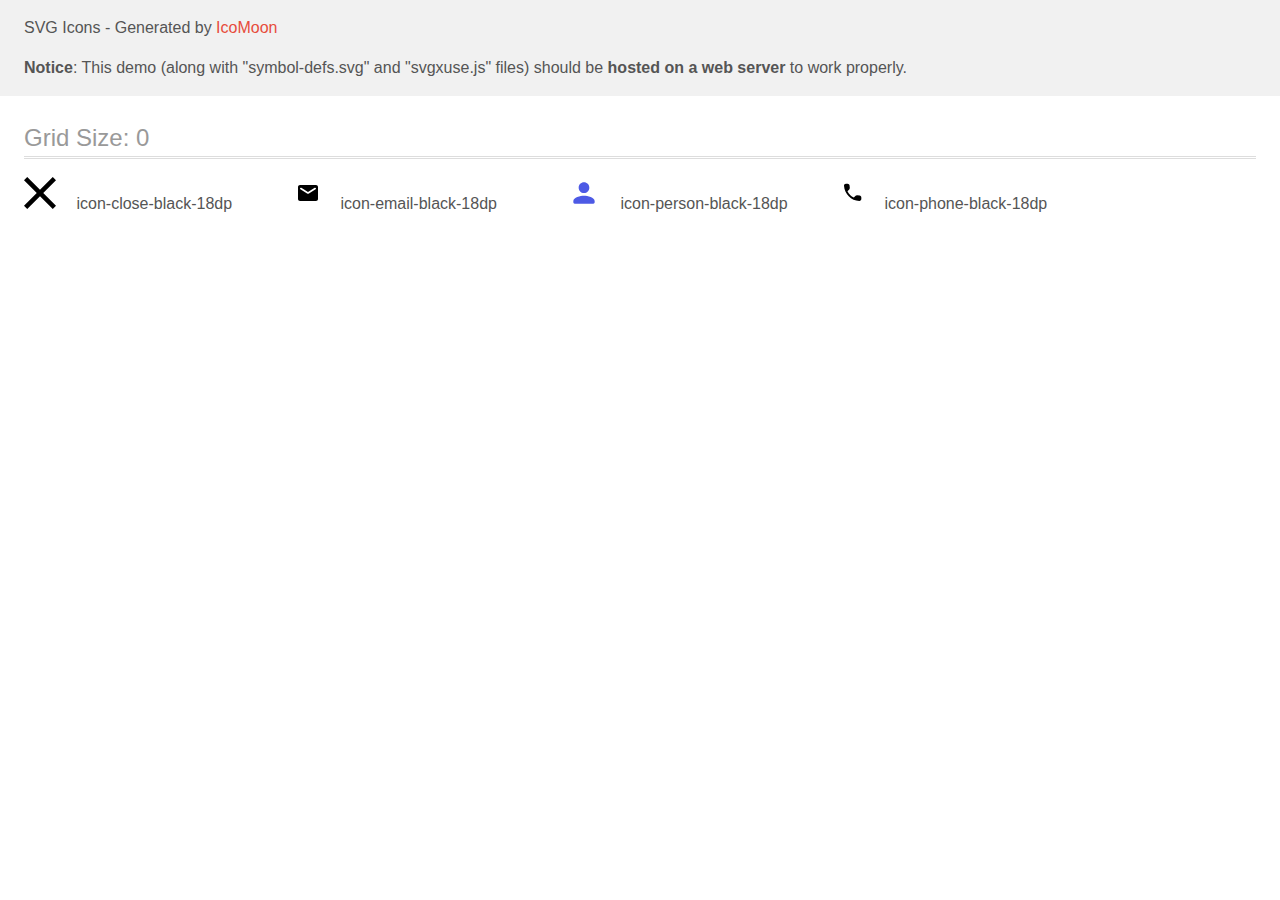
<file: images/modal/icomoon/demo-external-svg.html>
<!doctype html>
<html>
<head>
    <title>IcoMoon - SVG Icons</title>
    <meta charset="utf-8">
    <meta name="viewport" content="width=device-width, initial-scale=1">
    <link rel="stylesheet" href="demo-files/demo.css">
    <link rel="stylesheet" href="style.css">
</head>
<body>
<header class="bgc1 clearfix">
<div class="mhl">
    <p>SVG Icons - Generated by <a href="https://icomoon.io/app">IcoMoon</a></p><p><strong>Notice</strong>: This demo (along with "symbol-defs.svg" and "svgxuse.js" files) should be <b>hosted on a web server</b> to work properly.</p>
</div>
</header>
    <div class="clearfix mhl ptl">
        <h1 class="mvm mtn fgc1">Grid Size: 0</h1>
        <div class="glyph fs1">
            <div class="clearfix pbs">
                <svg class="icon icon-close-black-18dp"><use xlink:href="symbol-defs.svg#icon-close-black-18dp"></use></svg><span class="name"> icon-close-black-18dp</span>
            </div>
        </div>
        <div class="glyph fs1">
            <div class="clearfix pbs">
                <svg class="icon icon-email-black-18dp"><use xlink:href="symbol-defs.svg#icon-email-black-18dp"></use></svg><span class="name"> icon-email-black-18dp</span>
            </div>
        </div>
        <div class="glyph fs1">
            <div class="clearfix pbs">
                <svg class="icon icon-person-black-18dp"><use xlink:href="symbol-defs.svg#icon-person-black-18dp"></use></svg><span class="name"> icon-person-black-18dp</span>
            </div>
        </div>
        <div class="glyph fs1">
            <div class="clearfix pbs">
                <svg class="icon icon-phone-black-18dp"><use xlink:href="symbol-defs.svg#icon-phone-black-18dp"></use></svg><span class="name"> icon-phone-black-18dp</span>
            </div>
        </div>
  </div>
<script defer src="svgxuse.js"></script>
</body>
</html>
</file>
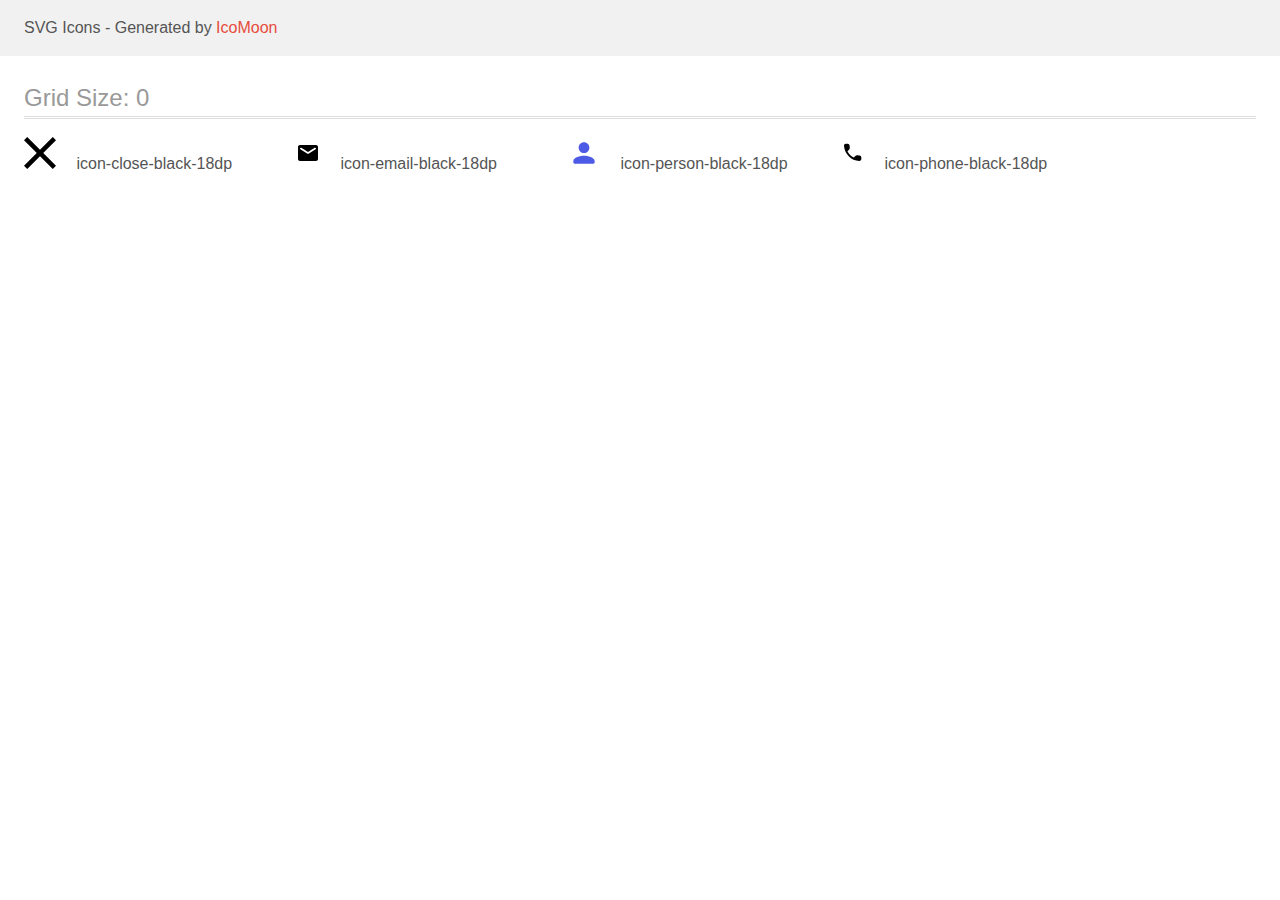
<file: images/modal/icomoon/demo.html>
<!doctype html>
<html>
<head>
    <title>IcoMoon - SVG Icons</title>
    <meta charset="utf-8">
    <meta name="viewport" content="width=device-width, initial-scale=1">
    <link rel="stylesheet" href="demo-files/demo.css">
    <link rel="stylesheet" href="style.css">
</head>
<body>
<svg aria-hidden="true" style="position: absolute; width: 0; height: 0; overflow: hidden;" version="1.1" xmlns="http://www.w3.org/2000/svg" xmlns:xlink="http://www.w3.org/1999/xlink">
<defs>
<symbol id="icon-close-black-18dp" viewBox="0 0 32 32">
<path d="M32 3.223l-3.223-3.223-12.777 12.777-12.777-12.777-3.223 3.223 12.777 12.777-12.777 12.777 3.223 3.223 12.777-12.777 12.777 12.777 3.223-3.223-12.777-12.777 12.777-12.777z"></path>
</symbol>
<symbol id="icon-email-black-18dp" viewBox="0 0 24 32">
<path d="M20 8h-16c-1.1 0-1.99 0.9-1.99 2l-0.010 12c0 1.1 0.9 2 2 2h16c1.1 0 2-0.9 2-2v-12c0-1.1-0.9-2-2-2zM19.6 12.25l-7.070 4.42c-0.32 0.2-0.74 0.2-1.060 0l-7.070-4.42c-0.25-0.16-0.4-0.43-0.4-0.72 0-0.67 0.73-1.070 1.3-0.72l6.7 4.19 6.7-4.19c0.57-0.35 1.3 0.050 1.3 0.72 0 0.29-0.15 0.56-0.4 0.72z"></path>
</symbol>
<symbol id="icon-person-black-18dp" viewBox="0 0 32 32">
<path fill="#4d5ae5" style="fill: var(--color1, #4d5ae5)" d="M16 16c2.947 0 5.333-2.387 5.333-5.333s-2.387-5.333-5.333-5.333c-2.947 0-5.333 2.387-5.333 5.333s2.387 5.333 5.333 5.333zM16 18.667c-3.56 0-10.667 1.787-10.667 5.333v1.333c0 0.733 0.6 1.333 1.333 1.333h18.667c0.733 0 1.333-0.6 1.333-1.333v-1.333c0-3.547-7.107-5.333-10.667-5.333z"></path>
</symbol>
<symbol id="icon-phone-black-18dp" viewBox="0 0 24 32">
<path d="M19.635 18.487l-2.451-0.28c-0.589-0.067-1.167 0.135-1.582 0.55l-1.775 1.775c-2.731-1.389-4.969-3.618-6.359-6.359l1.785-1.785c0.415-0.415 0.618-0.994 0.55-1.582l-0.28-2.432c-0.116-0.975-0.936-1.708-1.92-1.708h-1.669c-1.090 0-1.997 0.907-1.93 1.997 0.511 8.24 7.102 14.821 15.332 15.332 1.090 0.068 1.997-0.839 1.997-1.93v-1.669c0.010-0.975-0.724-1.795-1.698-1.911z"></path>
</symbol>
</defs>
</svg>

<header class="bgc1 clearfix">
<div class="mhl">
    <p>SVG Icons - Generated by <a href="https://icomoon.io/app">IcoMoon</a></p>
</div>
</header>
    <div class="clearfix mhl ptl">
        <h1 class="mvm mtn fgc1">Grid Size: 0</h1>
        <div class="glyph fs1">
            <div class="clearfix pbs">
                <svg class="icon icon-close-black-18dp"><use xlink:href="#icon-close-black-18dp"></use></svg><span class="name"> icon-close-black-18dp</span>
            </div>
        </div>
        <div class="glyph fs1">
            <div class="clearfix pbs">
                <svg class="icon icon-email-black-18dp"><use xlink:href="#icon-email-black-18dp"></use></svg><span class="name"> icon-email-black-18dp</span>
            </div>
        </div>
        <div class="glyph fs1">
            <div class="clearfix pbs">
                <svg class="icon icon-person-black-18dp"><use xlink:href="#icon-person-black-18dp"></use></svg><span class="name"> icon-person-black-18dp</span>
            </div>
        </div>
        <div class="glyph fs1">
            <div class="clearfix pbs">
                <svg class="icon icon-phone-black-18dp"><use xlink:href="#icon-phone-black-18dp"></use></svg><span class="name"> icon-phone-black-18dp</span>
            </div>
        </div>
  </div>
<script defer src="svgxuse.js"></script>
</body>
</html>
</file>
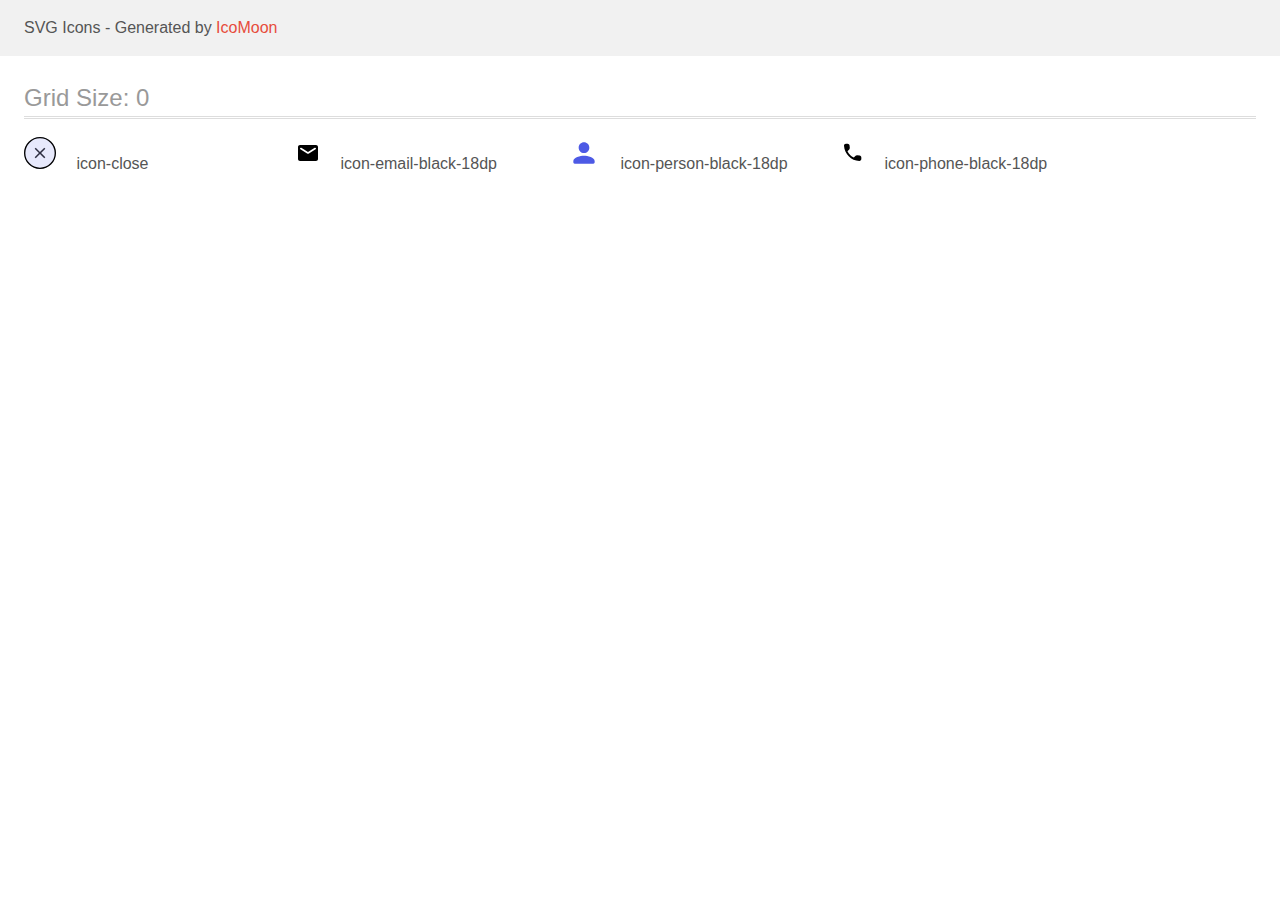
<file: images/modal/icomoon1/demo.html>
<!doctype html>
<html>
<head>
    <title>IcoMoon - SVG Icons</title>
    <meta charset="utf-8">
    <meta name="viewport" content="width=device-width, initial-scale=1">
    <link rel="stylesheet" href="demo-files/demo.css">
    <link rel="stylesheet" href="style.css">
</head>
<body>
<svg aria-hidden="true" style="position: absolute; width: 0; height: 0; overflow: hidden;" version="1.1" xmlns="http://www.w3.org/2000/svg" xmlns:xlink="http://www.w3.org/1999/xlink">
<defs>
<symbol id="icon-close" viewBox="0 0 32 32">
<path fill="#e7e9fc" style="fill: var(--color1, #e7e9fc)" d="M32 16c0 8.837-7.163 16-16 16s-16-7.163-16-16c0-8.837 7.163-16 16-16s16 7.163 16 16z"></path>
<path fill="none" stroke="#000" style="stroke: var(--color2, #000)" stroke-linejoin="miter" stroke-linecap="butt" stroke-miterlimit="4" stroke-width="1.3333" d="M31.333 16c0 8.468-6.865 15.333-15.333 15.333s-15.333-6.865-15.333-15.333c0-8.468 6.865-15.333 15.333-15.333s15.333 6.865 15.333 15.333z"></path>
<path fill="#2e2f42" style="fill: var(--color3, #2e2f42)" d="M21.333 11.741l-1.074-1.074-4.259 4.259-4.259-4.259-1.074 1.074 4.259 4.259-4.259 4.259 1.074 1.074 4.259-4.259 4.259 4.259 1.074-1.074-4.259-4.259 4.259-4.259z"></path>
</symbol>
<symbol id="icon-email-black-18dp" viewBox="0 0 24 32">
<path d="M20 8h-16c-1.1 0-1.99 0.9-1.99 2l-0.010 12c0 1.1 0.9 2 2 2h16c1.1 0 2-0.9 2-2v-12c0-1.1-0.9-2-2-2zM19.6 12.25l-7.070 4.42c-0.32 0.2-0.74 0.2-1.060 0l-7.070-4.42c-0.25-0.16-0.4-0.43-0.4-0.72 0-0.67 0.73-1.070 1.3-0.72l6.7 4.19 6.7-4.19c0.57-0.35 1.3 0.050 1.3 0.72 0 0.29-0.15 0.56-0.4 0.72z"></path>
</symbol>
<symbol id="icon-person-black-18dp" viewBox="0 0 32 32">
<path fill="#4d5ae5" style="fill: var(--color4, #4d5ae5)" d="M16 16c2.947 0 5.333-2.387 5.333-5.333s-2.387-5.333-5.333-5.333c-2.947 0-5.333 2.387-5.333 5.333s2.387 5.333 5.333 5.333zM16 18.667c-3.56 0-10.667 1.787-10.667 5.333v1.333c0 0.733 0.6 1.333 1.333 1.333h18.667c0.733 0 1.333-0.6 1.333-1.333v-1.333c0-3.547-7.107-5.333-10.667-5.333z"></path>
</symbol>
<symbol id="icon-phone-black-18dp" viewBox="0 0 24 32">
<path d="M19.635 18.487l-2.451-0.28c-0.589-0.067-1.167 0.135-1.582 0.55l-1.775 1.775c-2.731-1.389-4.969-3.618-6.359-6.359l1.785-1.785c0.415-0.415 0.618-0.994 0.55-1.582l-0.28-2.432c-0.116-0.975-0.936-1.708-1.92-1.708h-1.669c-1.090 0-1.997 0.907-1.93 1.997 0.511 8.24 7.102 14.821 15.332 15.332 1.090 0.068 1.997-0.839 1.997-1.93v-1.669c0.010-0.975-0.724-1.795-1.698-1.911z"></path>
</symbol>
</defs>
</svg>

<header class="bgc1 clearfix">
<div class="mhl">
    <p>SVG Icons - Generated by <a href="https://icomoon.io/app">IcoMoon</a></p>
</div>
</header>
    <div class="clearfix mhl ptl">
        <h1 class="mvm mtn fgc1">Grid Size: 0</h1>
        <div class="glyph fs1">
            <div class="clearfix pbs">
                <svg class="icon icon-close"><use xlink:href="#icon-close"></use></svg><span class="name"> icon-close</span>
            </div>
        </div>
        <div class="glyph fs1">
            <div class="clearfix pbs">
                <svg class="icon icon-email-black-18dp"><use xlink:href="#icon-email-black-18dp"></use></svg><span class="name"> icon-email-black-18dp</span>
            </div>
        </div>
        <div class="glyph fs1">
            <div class="clearfix pbs">
                <svg class="icon icon-person-black-18dp"><use xlink:href="#icon-person-black-18dp"></use></svg><span class="name"> icon-person-black-18dp</span>
            </div>
        </div>
        <div class="glyph fs1">
            <div class="clearfix pbs">
                <svg class="icon icon-phone-black-18dp"><use xlink:href="#icon-phone-black-18dp"></use></svg><span class="name"> icon-phone-black-18dp</span>
            </div>
        </div>
  </div>
<script defer src="svgxuse.js"></script>
</body>
</html>
</file>
<file: css/styles.css>
*::before,
*::after {
  box-sizing: border-box;
}

h1,
h2,
h3,
h4,
h5,
h6,
p {
margin-top: 0;
margin-bottom: 0;
}

h2 {
  color: #2e2f42;
  padding-left: 0;
}

h3 {
  color: #2e2f42;
  padding-left: 0;
}

.list,
.link {
  list-style-type: none;
  text-decoration: none;
}

p {
  padding-left: 0;
}

ul, ol {
  margin-top: 0;
  margin-bottom: 0;
  padding-left: 0;
}

li {
  margin: 0;
}

img {
  display: block;
}

body {
font-family: Roboto, sans-serif;
color: #434455;
background-color: #FFF;
line-height: 1.5;
}

.container {
  max-width: 1158px;
  margin: 0 auto;
  padding: 0 15px;
}

.header-container {
  display: flex;
  align-items: center;
  justify-content: space-between;
}

.main-page {
  flex-grow: 1;
}

/*Header*/
.header {
  border-bottom: 1px solid #e7e9fc;
  box-shadow: 0px 1px 6px 0px rgba(46, 47, 66, 0.08), 0px 1px 1px 0px rgba(46, 47, 66, 0.16), 0px 2px 1px 0px rgba(46, 47, 66, 0.08);
}
.header .container {
  display: flex;
  align-items: center;
  justify-content: space-between;
}

ul, a {
list-style-type: none;
text-decoration: none;
}

.navigation {
  display: flex;
    align-items: center;
}

.logo {
    color: #4d5ae5;
    font-family: Raleway, sans-serif;
    font-size: 18px;
    font-weight: 700;
    line-height: 1.17;
    letter-spacing: 0.03em;
    text-transform: uppercase;
    margin-right: 76px;
}

.logo-color {
color: #2e2f42;
  font-family: Raleway, sans-serif;
}

.menu {
      display: flex;
      gap: 40px;
}

.menu-item {
    padding: 24px 0;
    color: #404bbf;
}

.el-after::after {
  content: '';
  position: absolute;
  left: 0;
  bottom: -1px;
  display: block;
  width: 100%;
  height: 4px;
  border-radius: 2px;
  background-color: #404bbf;
}

/*
.link-nav {
  color: #2e2f42;
  font-weight: 500;
  font-size: 16px;
  line-height: 1.5;
  letter-spacing: 0.02em;
  padding: 24px 0;
  transition: color 250ms cubic-bezier(0.4, 0, 0.2, 1);
}

.menu-item {
  padding: 24px 0;
}
.current {
  position: relative;
  color: #404bbf;
}

.current::after {
  content: '';
  position: absolute;
  left: 0;
  bottom: -1px;
  display: block;
  width: 100%;
  height: 4px;
  border-radius: 2px;
  background-color: #404bbf;
}
*/

.menu-item-hover {
color: var(--OCEAN, #404BBF);
font-size: 16px;
font-weight: 500;
letter-spacing: 0.32px;
}

.menu-item-link {
    font-weight: 500;
    font-size: 16px;
    line-height: 1.5;
    letter-spacing: 0.02em;
    padding: 24px 0;
        position: relative;
        color: #404bbf;
  transition: color 250ms cubic-bezier(0.4, 0, 0.2, 1);
}

.menu-item-link:hover,
.menu-item-link:focus,
.menu-item-link:active {
color: #404bbf;
}

/* Address Header */
.address {
	font-style: normal;
}

.adress-list {
	display: flex;
	gap: 40px;
}

.link-address {
	font-size: 16px;
	line-height: 1.5;
	letter-spacing: 0.02em;
	color: #434455;
  transition: color 250ms cubic-bezier(0.4, 0, 0.2, 1);
}
.link-address:hover {
	color: #404bbf;
}
.link-address:focus {
	color: #404bbf;
}


/*Section 1*/
.section-one {
  background-color: var(--NAVY-BLUE, #2E2F42);
  padding-top: 188px;
  padding-bottom: 188px;
  background-image: linear-gradient(rgba(46, 47, 66, 0.7), rgba(46, 47, 66, 0.7)),
 url(../images/people-office.jpg);
  background-size: cover;
  max-width: 1440px;
  background-repeat: no-repeat;
  background-position: center;
}


.header-one {
font-size: 56px;
  font-weight: 700;
  line-height: 1.07;
  letter-spacing: 0.02em;
  text-align: center;
  max-width: 496px;
  margin: 0 auto 48px;
  color: #ffffff;
    padding-left: 0;
}


button {
  font-family: inherit;
  cursor: pointer;
}

.button-text {
    background: #4d5ae5;
      color: #fff;
      font-weight: 500;
      letter-spacing: 0.04em;
      line-height: 1.5;
      margin: 0 auto;
      display: block;
      padding: 16px 32px;
      border-radius: 4px;
      box-shadow: 0px 4px 4px 0px rgba(0, 0, 0, 0.15);
      min-width: 169px;
      border: none;
  transition: background-color 250ms cubic-bezier(0.4, 0, 0.2, 1);
    
} 

.button-text:hover,
.button-text:focus {
background-color: #404BBF;
}

/*Section 2*/

.visually-hidden {
  position: absolute;
    width: 1px;
    height: 1px;
    margin: -1px;
    border: 0;
    padding: 0;
    white-space: nowrap;
    clip-path: inset(100%);
    clip: rect(0 0 0 0);
    overflow: hidden;
}

.section-two {
    padding-top: 120px;
    padding-bottom: 120px;
}


.header-two {
color: var(--NAVY-BLUE, #2E2F42);
text-align: center;
font-size: 36px;
font-weight: 700;
line-height: 1.11;
letter-spacing: 0.72px;
text-transform: capitalize;
margin-bottom: 72px;
}

.feature {
    display: flex;
    gap: 24px;
    list-style-type: none;
}

.feature-item {
    width: calc((100% - 72px) / 4);
}

.feature-item-icon {
  width: 264px;
  height: 112px;
  flex-shrink: 0;
  display: flex;
  align-items: center;
  justify-content: center;
  border-radius: 4px;
  border: 1px solid #8e8f99;
  background: #f4f4fd;
  height: 112px;
  margin-bottom: 8px;
}

.feature-components {
    font-weight: 500;
    font-size: 20px;
    line-height: 1.2;
    letter-spacing: 0.02em;
    color: #2e2f42;
    margin-bottom: 8px;
}

.body-text {
    display: flex;
    gap: 24px;
}

/*Section 3*/

.section-three {
background-color: #f4f4fd;
  padding: 120px 0;
}

.header-three {
  font-size: 36px;
  font-weight: 700;
  line-height: 1.11;
  text-align: center;
  letter-spacing: 0.02em;
  text-transform: capitalize;
  margin-bottom: 72px;
  text-align: center;
}

.card {
      display: flex;
      gap: 24px;
      ba
}

.card-item {
    background-color: #ffffff;
    border-radius: 0px 0px 4px 4px;
    background: var(--WHITE, #fff);
    box-shadow: 0px 2px 1px 0px rgba(46, 47, 66, 0.08),
      0px 1px 1px 0px rgba(46, 47, 66, 0.16),
      0px 1px 6px 0px rgba(46, 47, 66, 0.08);
}

.card-content {
      padding: 32px 0;
      flex-direction: column;
      justify-content: center;
      align-items: center;
      gap: 8px;
}
.team-members {
  text-align: center;
  margin-bottom: 8px;
}

.team-members-profession {
    text-align: center;
}

.our-team-icons {
  justify-content: center;
  gap: 24px;
  margin-top: 8px;
  display: flex;
  align-items: center;
}

.our-team-icons-list {
  width: 40px;
  height: 40px;
}

.our-team-icons-link {
  border-radius: 50%;
  background-color: #4d5ae5;
  width: 100%;
  height: 100%;
  display: flex;
  align-items: center;
  justify-content: center;
  transition: background-color 250ms cubic-bezier(0.4, 0, 0.2, 1);
}

.our-team-icons-link:hover,
.our-team-icons-link:focus {
  background-color: #404bbf;
}

.social-links-icons {
  fill: #f4f4fd;
}


/* Section 4 - Portfolio*/

.section-four {
  padding: 120px 0;
}

.header-four {
  font-size: 36px;
  font-weight: 700;
  line-height: 1.11;
  text-align: center;
  letter-spacing: 0.02em;
  text-transform: capitalize;
  margin-bottom: 72px;
}

.card-portfolio {
    display: flex;
    column-gap: 24px;
    row-gap: 48px;
    flex-wrap: wrap;
}

.portfolio-list {
  width: calc((100% - 48px) / 3);
  transition: box-shadow 250ms cubic-bezier(0.4, 0, 0.2, 1);
}

.portfolio-list:hover {
box-shadow: 0px 1px 6px rgba(46, 47, 66, 0.08),
  0px 1px 1px rgba(46, 47, 66, 0.16),
  0px 2px 1px rgba(46, 47, 66, 0.08);;
}
/*
.card-item-portfolio {
  background-color: #FFFFFF;
  display: inline-flex;
  border-radius: 0px 0px 4px 4px;
  padding-bottom: 0px;
  flex-direction: column;
  justify-content: center;
  align-items: center;
}
*/
.card-content-portfolio {
    padding: 32px 16px;
    border: 1px solid #e7e9fc;
    border-top: none;
    
}

.portfolio-item {
    margin-bottom: 8px;
  }

.portfolio-item-description {
    display: flex;
    column-gap: 24px;
    row-gap: 48px;
    flex-wrap: wrap;
}

.overlay-container {
  width: 360px;
  height: 300px;
  flex-shrink: 0;
  position: relative;
  overflow: hidden;
}

.overlay {
  position: absolute;
    top: 0;
    font-size: 16px;
    line-height: 1.5;
    letter-spacing: 0.02em;
    color: #f4f4fd;
    padding: 40px 32px;
    background-color: #4d5ae5;
    height: 100%;
    width: 100%;
    transform: translateY(100%);
    transition: transform 250ms cubic-bezier(0.4, 0, 0.2, 1);
  }

/*
    transform: translateY(100%);
*/

.overlay-container:hover {
  box-shadow: 0px 1px 6px rgba(46, 47, 66, 0.08),
  0px 1px 1px rgba(46, 47, 66, 0.16), 0px 2px 1px rgba(46, 47, 66, 0.08);
  cursor: pointer;}

.overlay-container:hover .overlay {
  transform: translateY(0%);
}

/*
.portfolio-img-box {
  position: relative;
  overflow: hidden;
}

.hiden-text {
  position: absolute;
  top: 0;
  font-size: 16px;
  line-height: 1.5;
  letter-spacing: 0.02em;
  color: #f4f4fd;
  padding: 40px 32px;
  background-color: #4d5ae5;
  height: 100%;
  width: 100%;
  transform: translateY(100%);
  transition: transform 250ms cubic-bezier(0.4, 0, 0.2, 1);
}

.op-list-box:hover {
  box-shadow: 0px 1px 6px rgba(46, 47, 66, 0.08),
    0px 1px 1px rgba(46, 47, 66, 0.16), 0px 2px 1px rgba(46, 47, 66, 0.08);
  cursor: pointer;
}

.op-list-box:hover .hiden-text {
  transform: translateY(0%);
}

.Portfolio-text-box {
  padding: 32px 16px;
  border: 1px solid #e7e9fc;
  border-top: none;
}

.portfolio-list-head {
  margin-bottom: 8px;
}
*/

/*Footer*/

.footer {
background-color: #2e2f42;
  color: #f4f4fd;
  padding: 100px 0;
}

.container-footer {
  width: 1158px;
  margin: 0 auto;
  padding: 0 15px;
  display: flex;
  align-items: baseline;
  margin-right: 120px;
}



.logo-footer {
    color: #4d5ae5;
    font-family: Raleway, sans-serif;
    font-size: 18px;
    font-weight: 700;
    line-height: 1.17;
    letter-spacing: 0.03em;
    text-transform: uppercase;
    margin-right: 76px;
    display: inline-block;
    margin-bottom: 16px;
}

.logo-footer-color {
    color: #f4f4fd;
    font-family: Raleway, sans-serif;
}

.footer-paragraf {
    line-height: 1.5;
    letter-spacing: 0.02em;
    color: #f4f4fd;
    max-width: 264px;
}

/*
.footer-right {
  margin-left: 120px;
}
*/

.footer-left {
  margin-right: 120px;
}

.social-footer {
  font-style: normal;
	font-weight: 500;
	line-height: 24px;
	letter-spacing: 0.32px;
	margin-bottom: 16px;
	color: #ffffff;
}

.footer-icons {
  display: flex;
  gap: 16px;
}

.footer-icons {
  display: flex;
  justify-content: center;
  gap: 16px;
  margin-top: 8px;
  display: flex;
  align-items: center;
}

.footer-icons-link {
  border-radius: 50%;
  background-color: #4d5ae5;
  width: 100%;
  height: 100%;
  display: flex;
  align-items: center;
  justify-content: center;
  transition: background-color 250ms cubic-bezier(0.4, 0, 0.2, 1);
}

.footer-icons-link:hover,
.footer-icons-link:focus {
  background-color: #31d0aa;
}

.footer-subscribe-box {
  display: inline-block;
}

.subscribe-logo {
  color: #ffffff;
  font-weight: 500;
  display: flex;
  flex-direction: column;
  letter-spacing: 0.02em;
  margin-bottom: 16px;
}

.footer-form {
  display: flex;
  gap: 24px;
}

.footer-label {
  display: flex;
  flex-direction: column;
  line-height: 2;
  box-shadow: 0px 4px 4px rgba(0, 0, 0, 0.15);
  margin-bottom: 16px;
}

.email-form {
  width: 264px;
  height: 40px;
  border-radius: 4px;
  border: 1px solid #fff;
  filter: drop-shadow(0px 4px 4px rgba(0, 0, 0, 0.15));
  background: transparent;
  font-size: 12px;
  font-weight: 400;
  line-height: 2;
  letter-spacing: 0.04em;
  padding-left: 16px;
  box-shadow: 0px 4px 4px rgba(0, 0, 0, 0.15);
  color: #fff;
}

.subscribe-button {
  line-height: 1.5;
  display: flex;
  height: 40px;
  align-items: center;
  border-radius: 4px;
  background: #4d5ae5;
  color: #fff;
  font-weight: 500;
  letter-spacing: 0.04em;
  border: none;
  box-shadow: 0px 4px 4px 0px rgba(0, 0, 0, 0.15);
  cursor: pointer;
  justify-content: center;
  min-width: 165px;
  transition: background-color 250ms cubic-bezier(0.4, 0, 0.2, 1);
}

.subscribe-icon {
  fill: #ffffff;
  margin-left: 16px;
}

/*=========== MODAL ===========*/

.backdrop {
  position: fixed;
  top: 0;
  left: 0;
  width: 100%;
  height: 100%;
  background-color: #2E2F4266; /*40%*/
  z-index: 999999;
  opacity: 0;
  visibility: hidden;
  pointer-events: none;
  transition: opacity 250ms cubic-bezier(0.4, 0, 0.2, 1), visibility 250ms cubic-bezier(0.4, 0, 0.2, 1) ;
}

.backdrop.is-open {
  opacity: 1;
  visibility: visible;
  pointer-events: auto;
}

.modal {
  position: absolute;
  width: 408px;
  min-height: 584px; 
  border-radius: 4px;
  background-color: #FCFCFC;
  top: 50%;
  left: 50%;
  transform: translate(-50%, -50%);
  box-shadow: 0px 1px 1px rgba(0, 0, 0, 0.14),
    0px 1px 3px rgba(0, 0, 0, 0.12),
    0px 2px 1px rgba(0, 0, 0, 0.2);
  transition: transform 250ms cubic-bezier(0.4, 0, 0.2, 1);
  padding: 24px;
  padding-top: 72px;
}

.modal-close-btn {
  position: absolute;
  top: 24px;
  right: 24px;
  width: 24px;
  height: 24px;
  border-radius: 50%;
  display: flex;
  align-items: center;
  justify-content: center;
  background-color: #e7e9fc;
  border: 1px solid rgba(0, 0, 0, 0.1);
  padding: 0;
  cursor: pointer;
  box-shadow: 0px 4px 4px 0px rgba(0, 0, 0, 0.15);
  transition: background-color 250ms cubic-bezier(0.4, 0, 0.2, 1),
    border 250ms cubic-bezier(0.4, 0, 0.2, 1);
  stroke-width: 1px;
}

.modal-close-btn-icon {
  transition: fill 250ms cubic-bezier(0.4, 0, 0.2, 1);
}

.modal-close-btn:hover,
.modal-close-btn:focus {
  border: none;
  fill: #ffffff;
  background-color: #404bbf;
}

.review-form-description {
  color: #2E2F42;
  text-align: center;
  font-family: Roboto;
  font-size: 16px;
  font-weight: 500;
  line-height: 1.5;
  letter-spacing: 0.02em;
  width: 360px;
  margin-bottom: 16px;
}

.review-form {

}

.review-form-field-wrapper {
    margin-bottom: 8px;

}

.review-form-field-wrapper-comment {
  margin-bottom: 16px;
}

.review-form-field-label {
  display:block;
  color: #8E8F99;
  font-family: Roboto;
  font-size: 12px;
  font-weight: 400;
  line-height: 1.17;
  letter-spacing: 0.04em;
  margin-bottom: 4px;

}

.review-form-input {
  width: 100%;
  height: 40px;
  flex-shrink: 0;
  border-radius: 4px;
  border: 1px solid rgba(46, 47, 66, 0.4);
  background-color: transparent;
  padding-left: 38px;
  transition: border-color 250ms cubic-bezier(0.4, 0, 0.2, 1);
  outline: 0px solid transparent;
}

.review-form-input:focus {
  border-color: #4D5AE5;
}

.review-form-input-icon {
  position: absolute;
  top: 50%;
  left: 16px;
  transform: translateY(-50%);
  transition: fill 250ms cubic-bezier(0.4, 0, 0.2, 1);
  fill: #2e2f42;
}

.review-form-input-wrapper {
  position: relative;
}

.review-form-input:focus + .review-form-input-icon {
  fill: #4d5ae5;
}

.review-form-comment {
  width: 100%;
  height: 120px;
  border-radius: 4px;
  border: 1px solid rgba(46, 47, 66, 0.40);
  background-color: transparent;
  color: var(--NAVY-BLUE-modal, rgba(46, 47, 66, 0.40));
  font-size: 12px;
  font-weight: 400;
  line-height: 1.17;
  letter-spacing: 0.04em;
  padding: 8px 16px;
  resize: none;
  transition: border-color 250ms cubic-bezier(0.4, 0, 0.2, 1);
  outline: 0px solid transparent;
}

.review-form-comment::placeholder {
  color: var(--NAVY-BLUE-modal, rgba(46, 47, 66, 0.40));
}

.review-form-checkbox-wrapper {
  margin-bottom: 24px;
}

.review-form-comment:focus {
  border-color: #4D5AE5;
}

.review-form-own-checkbox {
  display: inline-flex;
  align-items: center;
  justify-content: center;
  width: 16px;
  height: 16px;
  border: 1px solid rgba(46, 47, 66, 0.40);
  border-radius: 2px;
  cursor: pointer;
  fill: transparent;
  margin-right: 8px;
  transition: background-color 250ms cubic-bezier(0.4, 0, 0.2, 1),
      border 250ms cubic-bezier(0.4, 0, 0.2, 1),
      fill 250ms cubic-bezier(0.4, 0, 0.2, 1);
}

.review-form-checkbox:checked+.review-form-checkbox-label>.review-form-own-checkbox {
background-color: #404BBF;
border: none;
fill: #F4F4FD;
}

/*border-color: #404BBF;*/
/*
.review-form-checkbox:focus+.review-form-checkbox-label>.review-form-own-checkbox {
  outline: 2px solid #404BBF;
}
*/

.review-form-own-checkbox-icon {
  fill: #f4f4fd;
}

.privacy-policy-link {
  color: #4d5ae5;
    text-decoration-line: underline;
}

.review-form-checkbox-label {
  color: var(--LIGHT-SLATE, #8E8F99);
  font-family: Roboto;
  font-size: 12px;
  font-weight: 400;
  line-height: 1.17;
  letter-spacing: 0.04em;
}

.review-form-submit-btn {
  display: block;
    min-width: 169px;
    height: 56px;
    border-radius: 4px;
    background-color: #4d5ae5;
    box-shadow: 0px 4px 4px 0px rgba(0, 0, 0, 0.15);
    border: none;
    transition: background-color 250ms cubic-bezier(0.4, 0, 0.2, 1);
    margin-right: auto;
    margin-left: auto;
    font-size: 1.5;
    font-weight: 500;
    line-height: 24px;
    font-family: 'Roboto', sans-serif;
    color: #fff;
    text-align: center;
    letter-spacing: 0.04em;
}
</file>
<file: images/icomoon/demo-files/demo.css>
body {
  padding: 0;
  margin: 0;
  font-family: sans-serif;
  font-size: 1em;
  line-height: 1.5;
  color: #555;
  background: #fff;
}
h1 {
  font-size: 1.5em;
  font-weight: normal;
  box-shadow: 0 1px #ddd, 0 2px #fff, 0 3px #ddd;
}
small {
  font-size: .66666667em;
}
a {
  color: #e74c3c;
  text-decoration: none;
}
a:hover, a:focus {
  box-shadow: 0 1px #e74c3c;
}
.bshadow0, input {
  box-shadow: inset 0 -2px #e7e7e7;
}
input:hover {
  box-shadow: inset 0 -2px #ccc;
}
input, fieldset {
  font-size: 1em;
  margin: 0;
  padding: 0;
  border: 0;
}
input {
  color: inherit;
  line-height: 1.5;
  height: 1.5em;
  padding: .25em 0;
}
input:focus {
  outline: none;
  box-shadow: inset 0 -2px #449fdb;
}
.glyph {
  font-size: 16px;
  margin-right: 1.5em;
  float: left;
  width: 17em;
}
svg {
  color: #000;
}
.liga {
  width: 80%;
  width: calc(100% - 2.5em);
}
.talign-right {
  text-align: right;
}
.talign-center {
  text-align: center;
}
.bgc1 {
  background: #f1f1f1;
}
.fgc0 {
  color: #000;
}
.fgc1 {
  color: #999;
}
p {
  margin-top: 1em;
  margin-bottom: 1em;
}
.mvm {
  margin-top: .75em;
  margin-bottom: .75em;
}
.mtn {
  margin-top: 0;
}
.mtl, .mal {
  margin-top: 1.5em;
}
.mbl, .mal {
  margin-bottom: 1.5em;
}
.mal, .mhl {
  margin-left: 1.5em;
  margin-right: 1.5em;
}
.mhmm {
  margin-left: 1em;
  margin-right: 1em;
}
.ptl {
  padding-top: 1.5em;
}
.pbs, .pvs {
  padding-bottom: .25em;
}
.pvs, .pts {
  padding-top: .25em;
}
.unit {
  float: left;
}
.unitRight {
  float: right;
}
.size1of2 {
  width: 50%;
}
.size1of1 {
  width: 100%;
}
.clearfix:before, .clearfix:after {
  content: " ";
  display: table;
}
.clearfix:after {
  clear: both;
}
.hidden-true {
  display: none;
}
.textbox0 {
  width: 3em;
  background: #f1f1f1;
  padding: .25em .5em;
  line-height: 1.5;
  height: 1.5em;
}
.fs0 {
  font-size: 16px;
}
.fs1 {
  font-size: 32px;
}
.name {
  margin-left: .25em;
}
</file>
<file: images/icomoon/style.css>
.icon {
  display: inline-block;
  width: 1em;
  height: 1em;
  stroke-width: 0;
  stroke: currentColor;
  fill: currentColor;
}

/* ==========================================
Single-colored icons can be modified like so:
.icon-name {
  font-size: 32px;
  color: red;
}
========================================== */
</file>
<file: images/modal/icomoon/demo-files/demo.css>
body {
  padding: 0;
  margin: 0;
  font-family: sans-serif;
  font-size: 1em;
  line-height: 1.5;
  color: #555;
  background: #fff;
}
h1 {
  font-size: 1.5em;
  font-weight: normal;
  box-shadow: 0 1px #ddd, 0 2px #fff, 0 3px #ddd;
}
small {
  font-size: .66666667em;
}
a {
  color: #e74c3c;
  text-decoration: none;
}
a:hover, a:focus {
  box-shadow: 0 1px #e74c3c;
}
.bshadow0, input {
  box-shadow: inset 0 -2px #e7e7e7;
}
input:hover {
  box-shadow: inset 0 -2px #ccc;
}
input, fieldset {
  font-size: 1em;
  margin: 0;
  padding: 0;
  border: 0;
}
input {
  color: inherit;
  line-height: 1.5;
  height: 1.5em;
  padding: .25em 0;
}
input:focus {
  outline: none;
  box-shadow: inset 0 -2px #449fdb;
}
.glyph {
  font-size: 16px;
  margin-right: 1.5em;
  float: left;
  width: 7em;
}
svg {
  color: #000;
}
.liga {
  width: 80%;
  width: calc(100% - 2.5em);
}
.talign-right {
  text-align: right;
}
.talign-center {
  text-align: center;
}
.bgc1 {
  background: #f1f1f1;
}
.fgc0 {
  color: #000;
}
.fgc1 {
  color: #999;
}
p {
  margin-top: 1em;
  margin-bottom: 1em;
}
.mvm {
  margin-top: .75em;
  margin-bottom: .75em;
}
.mtn {
  margin-top: 0;
}
.mtl, .mal {
  margin-top: 1.5em;
}
.mbl, .mal {
  margin-bottom: 1.5em;
}
.mal, .mhl {
  margin-left: 1.5em;
  margin-right: 1.5em;
}
.mhmm {
  margin-left: 1em;
  margin-right: 1em;
}
.ptl {
  padding-top: 1.5em;
}
.pbs, .pvs {
  padding-bottom: .25em;
}
.pvs, .pts {
  padding-top: .25em;
}
.unit {
  float: left;
}
.unitRight {
  float: right;
}
.size1of2 {
  width: 50%;
}
.size1of1 {
  width: 100%;
}
.clearfix:before, .clearfix:after {
  content: " ";
  display: table;
}
.clearfix:after {
  clear: both;
}
.hidden-true {
  display: none;
}
.textbox0 {
  width: 3em;
  background: #f1f1f1;
  padding: .25em .5em;
  line-height: 1.5;
  height: 1.5em;
}
.fs0 {
  font-size: 16px;
}
.fs1 {
  font-size: 32px;
}
.name {
  font-size: 0.5em;
  margin-left: 1em;
}
</file>
<file: images/modal/icomoon/style.css>
.icon {
  display: inline-block;
  width: 1em;
  height: 1em;
  stroke-width: 0;
  stroke: currentColor;
  fill: currentColor;
}

/* ==========================================
Single-colored icons can be modified like so:
.icon-name {
  font-size: 32px;
  color: red;
}
========================================== */

.icon-email-black-18dp {
  width: 0.75em;
}

.icon-phone-black-18dp {
  width: 0.75em;
}
</file>
<file: images/modal/icomoon1/demo-files/demo.css>
body {
  padding: 0;
  margin: 0;
  font-family: sans-serif;
  font-size: 1em;
  line-height: 1.5;
  color: #555;
  background: #fff;
}
h1 {
  font-size: 1.5em;
  font-weight: normal;
  box-shadow: 0 1px #ddd, 0 2px #fff, 0 3px #ddd;
}
small {
  font-size: .66666667em;
}
a {
  color: #e74c3c;
  text-decoration: none;
}
a:hover, a:focus {
  box-shadow: 0 1px #e74c3c;
}
.bshadow0, input {
  box-shadow: inset 0 -2px #e7e7e7;
}
input:hover {
  box-shadow: inset 0 -2px #ccc;
}
input, fieldset {
  font-size: 1em;
  margin: 0;
  padding: 0;
  border: 0;
}
input {
  color: inherit;
  line-height: 1.5;
  height: 1.5em;
  padding: .25em 0;
}
input:focus {
  outline: none;
  box-shadow: inset 0 -2px #449fdb;
}
.glyph {
  font-size: 16px;
  margin-right: 1.5em;
  float: left;
  width: 7em;
}
svg {
  color: #000;
}
.liga {
  width: 80%;
  width: calc(100% - 2.5em);
}
.talign-right {
  text-align: right;
}
.talign-center {
  text-align: center;
}
.bgc1 {
  background: #f1f1f1;
}
.fgc0 {
  color: #000;
}
.fgc1 {
  color: #999;
}
p {
  margin-top: 1em;
  margin-bottom: 1em;
}
.mvm {
  margin-top: .75em;
  margin-bottom: .75em;
}
.mtn {
  margin-top: 0;
}
.mtl, .mal {
  margin-top: 1.5em;
}
.mbl, .mal {
  margin-bottom: 1.5em;
}
.mal, .mhl {
  margin-left: 1.5em;
  margin-right: 1.5em;
}
.mhmm {
  margin-left: 1em;
  margin-right: 1em;
}
.ptl {
  padding-top: 1.5em;
}
.pbs, .pvs {
  padding-bottom: .25em;
}
.pvs, .pts {
  padding-top: .25em;
}
.unit {
  float: left;
}
.unitRight {
  float: right;
}
.size1of2 {
  width: 50%;
}
.size1of1 {
  width: 100%;
}
.clearfix:before, .clearfix:after {
  content: " ";
  display: table;
}
.clearfix:after {
  clear: both;
}
.hidden-true {
  display: none;
}
.textbox0 {
  width: 3em;
  background: #f1f1f1;
  padding: .25em .5em;
  line-height: 1.5;
  height: 1.5em;
}
.fs0 {
  font-size: 16px;
}
.fs1 {
  font-size: 32px;
}
.name {
  font-size: 0.5em;
  margin-left: 1em;
}
</file>
<file: images/modal/icomoon1/style.css>
.icon {
  display: inline-block;
  width: 1em;
  height: 1em;
  stroke-width: 0;
  stroke: currentColor;
  fill: currentColor;
}

/* ==========================================
Single-colored icons can be modified like so:
.icon-name {
  font-size: 32px;
  color: red;
}
========================================== */

.icon-email-black-18dp {
  width: 0.75em;
}

.icon-phone-black-18dp {
  width: 0.75em;
}
</file>
